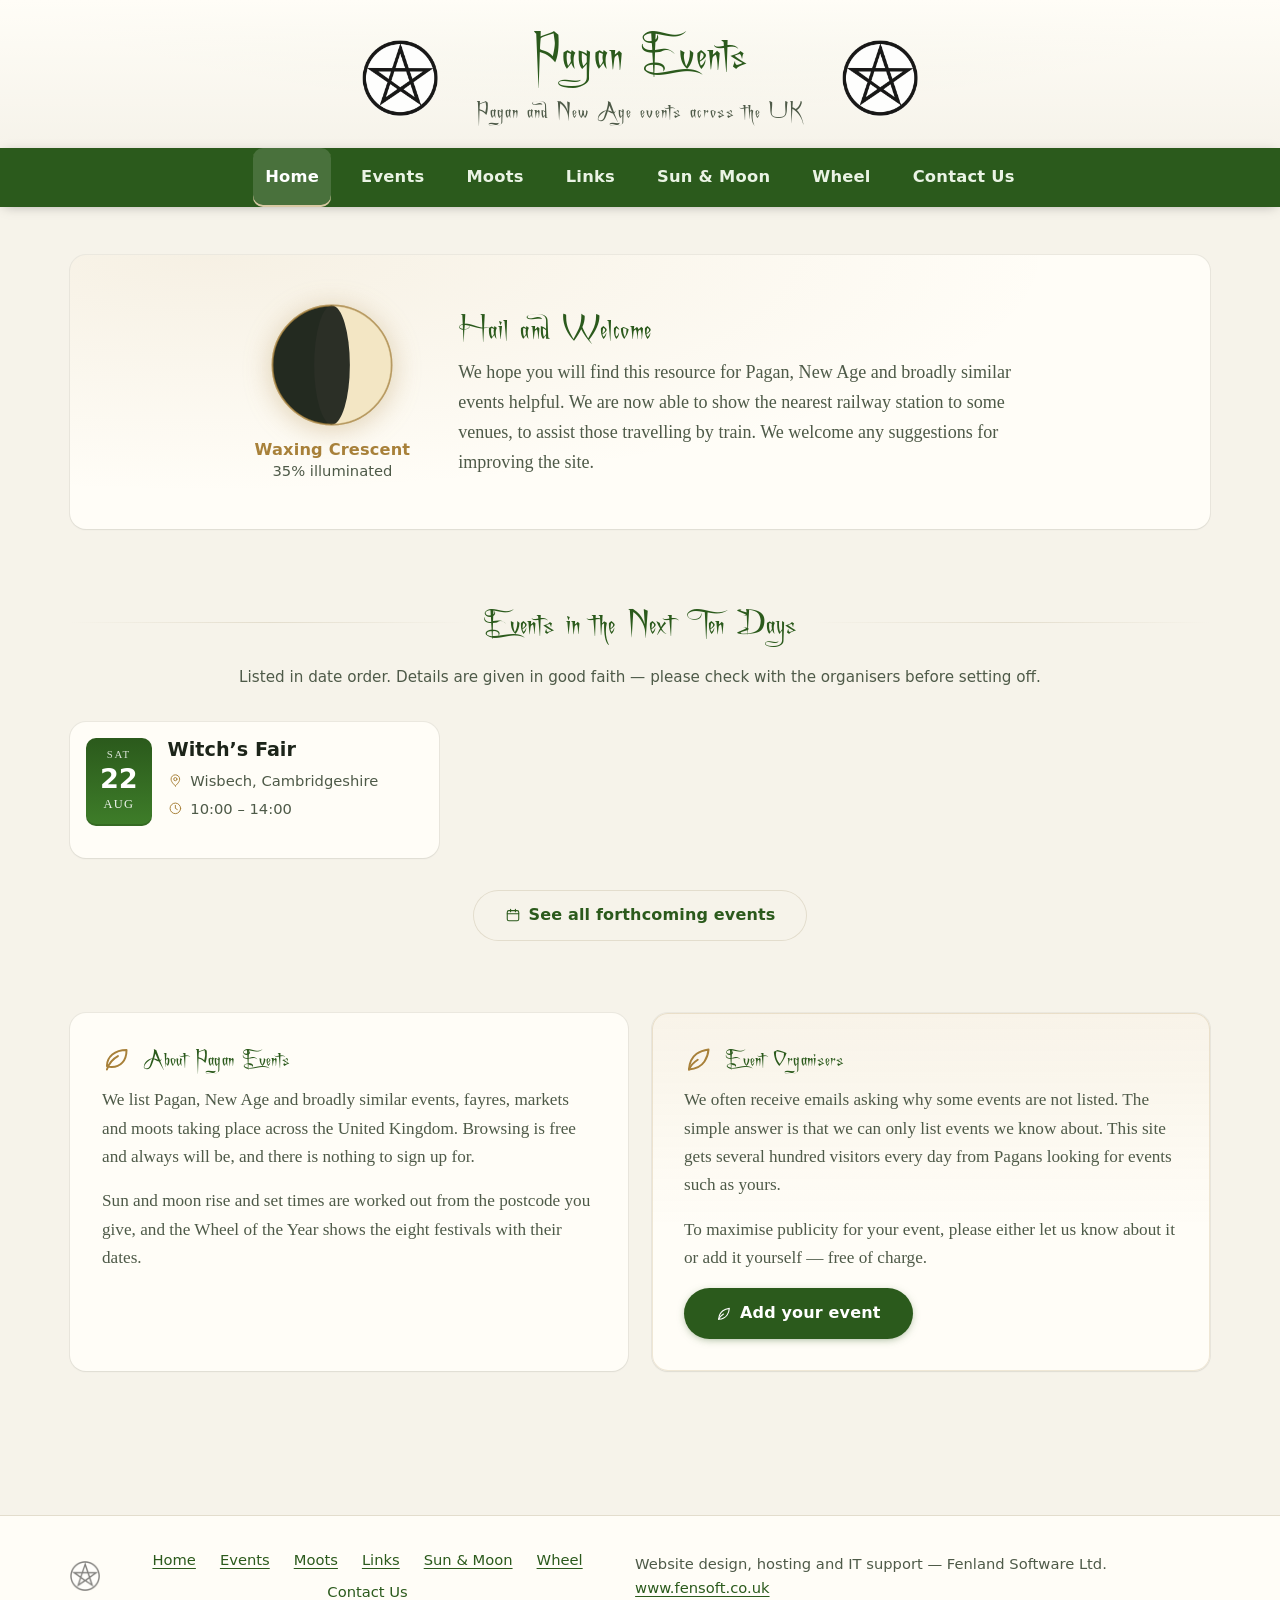
<file: index.html>
<!DOCTYPE html>
<html lang="en-GB">
<head>
<meta charset="utf-8">
<!-- Without this line a phone pretends to be a 980px desktop and shrinks the
     whole page. It is the single most important fix for the current site. -->
<meta name="viewport" content="width=device-width, initial-scale=1">
<title>Pagan Events — Pagan and New Age events across the UK</title>
<meta name="description" content="Pagan, New Age and alternative events, fayres, markets and moots across the United Kingdom. Free to list, free to browse.">
<meta name="keywords" content="Folk, Festival, Pagan, Events, Moots, Fayres, Fairs, Craft, Markets, New Age, Wicca, Witchcraft, Druidism">
<meta name="theme-color" content="#2b5a1c">
<link rel="icon" href="assets/img/logo.png" sizes="128x128" type="image/png">
<link rel="stylesheet" href="assets/css/pagan.css">
</head>
<body>

<a class="skip-link" href="#main">Skip to content</a>

<!-- ==========================================================================
     Icon sprite. One copy per page, hidden. Icons are then used with
     <svg class="icon"><use href="#i-pin"></use></svg> — no icon font,
     no extra HTTP request, and they inherit the surrounding text colour.
     ========================================================================== -->
<svg xmlns="http://www.w3.org/2000/svg" style="display:none" aria-hidden="true">
  <symbol id="i-pin" viewBox="0 0 24 24">
    <path d="M12 21s7-5.6 7-11a7 7 0 1 0-14 0c0 5.4 7 11 7 11Z"/>
    <circle cx="12" cy="10" r="2.6"/>
  </symbol>
  <symbol id="i-clock" viewBox="0 0 24 24">
    <circle cx="12" cy="12" r="8.6"/><path d="M12 7.2V12l3.1 1.9"/>
  </symbol>
  <symbol id="i-cal" viewBox="0 0 24 24">
    <rect x="3.4" y="5.4" width="17.2" height="15.2" rx="2.4"/>
    <path d="M3.4 10.1h17.2M8.4 3.4v3.6M15.6 3.4v3.6"/>
  </symbol>
  <symbol id="i-quill" viewBox="0 0 24 24">
    <path d="M4 20c6.6-.6 10.4-3.2 12.7-6.6C19 10 19.8 6.4 20 3.6c-2.9.4-6.6 1.3-9.7 3.6C6.9 9.7 4.5 13.6 4 20Z"/>
    <path d="M4 20c1.6-3.4 4-6 7.2-8"/>
  </symbol>
  <symbol id="i-leaf" viewBox="0 0 24 24">
    <path d="M20 4c0 9-5.2 14-12 14-1.6 0-3-.3-4-.8C4 9.6 10.4 4 20 4Z"/>
    <path d="M4 20c1.4-4.6 4.6-8.6 9-11"/>
  </symbol>
  <symbol id="i-menu" viewBox="0 0 24 24"><path d="M3.6 6.8h16.8M3.6 12h16.8M3.6 17.2h16.8"/></symbol>
  <symbol id="i-close" viewBox="0 0 24 24"><path d="M6 6l12 12M18 6 6 18"/></symbol>
  <symbol id="i-mail" viewBox="0 0 24 24">
    <rect x="2.8" y="5" width="18.4" height="14" rx="2.4"/><path d="m3.4 7.2 8.6 6 8.6-6"/>
  </symbol>
  <symbol id="i-alert" viewBox="0 0 24 24">
    <circle cx="12" cy="12" r="8.6"/><path d="M12 7.6v5M12 16.2h.01"/>
  </symbol>
</svg>

<!-- ==========================================================================
     MASTHEAD  —  identical on every page
     ========================================================================== -->
<header class="masthead">
  <div class="shell masthead__inner">
    <img class="masthead__mark" src="assets/img/logo.png" width="128" height="128" alt="">
    <div class="masthead__titles">
      <h1 class="masthead__title"><a href="index.html">Pagan Events</a></h1>
      <!-- PHP: the page's own sub-title goes here -->
      <p class="masthead__strap">Pagan and New Age events across the UK</p>
    </div>
    <img class="masthead__mark masthead__mark--dup" src="assets/img/logo.png" width="128" height="128" alt="">
  </div>
</header>

<!-- ==========================================================================
     NAVIGATION  —  identical on every page except for aria-current
     ========================================================================== -->
<nav class="nav" data-nav aria-label="Main">
  <div class="shell nav__bar">
    <button class="nav__toggle" type="button" data-nav-toggle
            aria-expanded="true" aria-controls="nav-panel" hidden>
      <svg class="icon icon--open"  aria-hidden="true"><use href="#i-menu"></use></svg>
      <svg class="icon icon--close" aria-hidden="true"><use href="#i-close"></use></svg>
      Menu
    </button>
    <div class="nav__panel" id="nav-panel">
      <div>
        <ul class="nav__list">
          <!-- PHP: add aria-current="page" to whichever one is current -->
          <li><a href="index.html" aria-current="page">Home</a></li>
          <li><a href="#">Events</a></li>
          <li><a href="#">Moots</a></li>
          <li><a href="#" title="Websites that may be of interest.">Links</a></li>
          <li><a href="#" title="Sun and Moon data.">Sun &amp; Moon</a></li>
          <li><a href="#" title="Wheel of the Year.">Wheel</a></li>
          <li><a href="contact.html">Contact Us</a></li>
        </ul>
      </div>
    </div>
  </div>
</nav>

<main class="page" id="main">
  <div class="shell">

    <!-- ======================================================================
         WELCOME + MOON PHASE
         ====================================================================== -->
    <section class="section" aria-labelledby="welcome-h">
      <div class="welcome">

        <!-- The moon is drawn, not photographed: no image to load and it is
             correct for every phase. The template writes two things —
             the class (crescent/gibbous, plus waning to mirror it) and the
             rx of the terminator ellipse. See TEMPLATE-NOTES.txt. -->
        <div class="moondial">
          <svg class="moon moon--crescent" viewBox="-50 -50 100 100" role="img"
               aria-labelledby="moon-alt">
            <title id="moon-alt">Waxing crescent moon, 35% illuminated</title>
            <circle class="moon__disc" r="48"/>
            <path   class="moon__lit"  d="M0,-48 A48,48 0 0 1 0,48 Z"/>
            <ellipse class="moon__term" rx="14.4" ry="48"/>
            <circle class="moon__ring" r="48"/>
          </svg>
          <p class="moondial__caption">
            <strong>Waxing Crescent</strong>
            35% illuminated
          </p>
        </div>

        <div>
          <h2 class="welcome__greeting" id="welcome-h">Hail and Welcome</h2>
          <p class="welcome__lede">
            We hope you will find this resource for Pagan, New Age and broadly
            similar events helpful. We are now able to show the nearest railway
            station to some venues, to assist those travelling by train. We
            welcome any suggestions for improving the site.
          </p>
        </div>

      </div>
    </section>

    <!-- ======================================================================
         EVENTS IN THE NEXT TEN DAYS
         ====================================================================== -->
    <section class="section" aria-labelledby="upcoming-h">
      <div class="section__head">
        <h2 id="upcoming-h">Events in the Next Ten Days</h2>
        <p class="section__note">Listed in date order. Details are given in good faith — please check with the organisers before setting off.</p>
      </div>

      <!-- PHP: foreach ($events as $e) { ... }  One <li> per row. -->
      <ul class="events">

        <li class="event">
          <p class="event__date">
            <span class="event__dow">Sat</span>
            <span class="event__day">22</span>
            <span class="event__mon">Aug</span>
          </p>
          <div class="event__body">
            <h3 class="event__title"><a href="#">Witch&rsquo;s Fair</a></h3>
            <ul class="event__meta">
              <li>
                <svg class="icon" aria-hidden="true"><use href="#i-pin"></use></svg>
                <span>Wisbech, Cambridgeshire</span>
              </li>
              <li>
                <svg class="icon" aria-hidden="true"><use href="#i-clock"></use></svg>
                <span>10:00 &ndash; 14:00</span>
              </li>
            </ul>
          </div>
        </li>

      </ul>

      <!-- If the loop produced nothing at all, print this instead. Ten quiet
           days in January should not leave a hole in the page:

           <div class="events-empty">
             <svg class="icon" aria-hidden="true"><use href="#i-cal"></use></svg>
             <p>Nothing listed in the next ten days just yet.</p>
             <p><a href="/events/list/0">See everything that is coming up</a>,
                or <a href="/events/input">add your own event</a>.</p>
           </div>
      -->

      <p class="events-more">
        <a class="btn btn--quiet" href="#">
          <svg class="icon" aria-hidden="true"><use href="#i-cal"></use></svg>
          See all forthcoming events
        </a>
      </p>
    </section>

    <!-- ======================================================================
         PANELS
         ====================================================================== -->
    <section class="section" aria-label="About this site">
      <div class="panels">

        <div class="panel">
          <h3>
            <svg class="icon" aria-hidden="true"><use href="#i-leaf"></use></svg>
            About Pagan Events
          </h3>
          <p>
            We list Pagan, New Age and broadly similar events, fayres, markets
            and moots taking place across the United Kingdom. Browsing is free
            and always will be, and there is nothing to sign up for.
          </p>
          <p>
            Sun and moon rise and set times are worked out from the postcode you
            give, and the Wheel of the Year shows the eight festivals with their
            dates.
          </p>
        </div>

        <div class="panel panel--accent">
          <h3>
            <svg class="icon" aria-hidden="true"><use href="#i-quill"></use></svg>
            Event Organisers
          </h3>
          <p>
            We often receive emails asking why some events are not listed. The
            simple answer is that we can only list events we know about. This
            site gets several hundred visitors every day from Pagans looking for
            events such as yours.
          </p>
          <p>
            To maximise publicity for your event, please either let us know
            about it or add it yourself — free of charge.
          </p>
          <p>
            <a class="btn btn--primary" href="#">
              <svg class="icon" aria-hidden="true"><use href="#i-quill"></use></svg>
              Add your event
            </a>
          </p>
        </div>

      </div>
    </section>

  </div>
</main>

<!-- ==========================================================================
     FOOTER  —  identical on every page
     ========================================================================== -->
<footer class="footer">
  <div class="shell footer__inner">
    <img class="footer__mark" src="assets/img/logo.png" width="128" height="128" alt="">
    <ul class="footer__links">
      <li><a href="index.html">Home</a></li>
      <li><a href="#">Events</a></li>
      <li><a href="#">Moots</a></li>
      <li><a href="#">Links</a></li>
      <li><a href="#">Sun &amp; Moon</a></li>
      <li><a href="#">Wheel</a></li>
      <li><a href="contact.html">Contact Us</a></li>
    </ul>
    <p>
      Website design, hosting and IT support &mdash; Fenland Software Ltd.
      <a href="https://www.fensoft.co.uk" rel="external noopener" target="_blank">www.fensoft.co.uk</a>
    </p>
  </div>
</footer>

<script src="assets/js/pagan.js"></script>
</body>
</html>
</file>
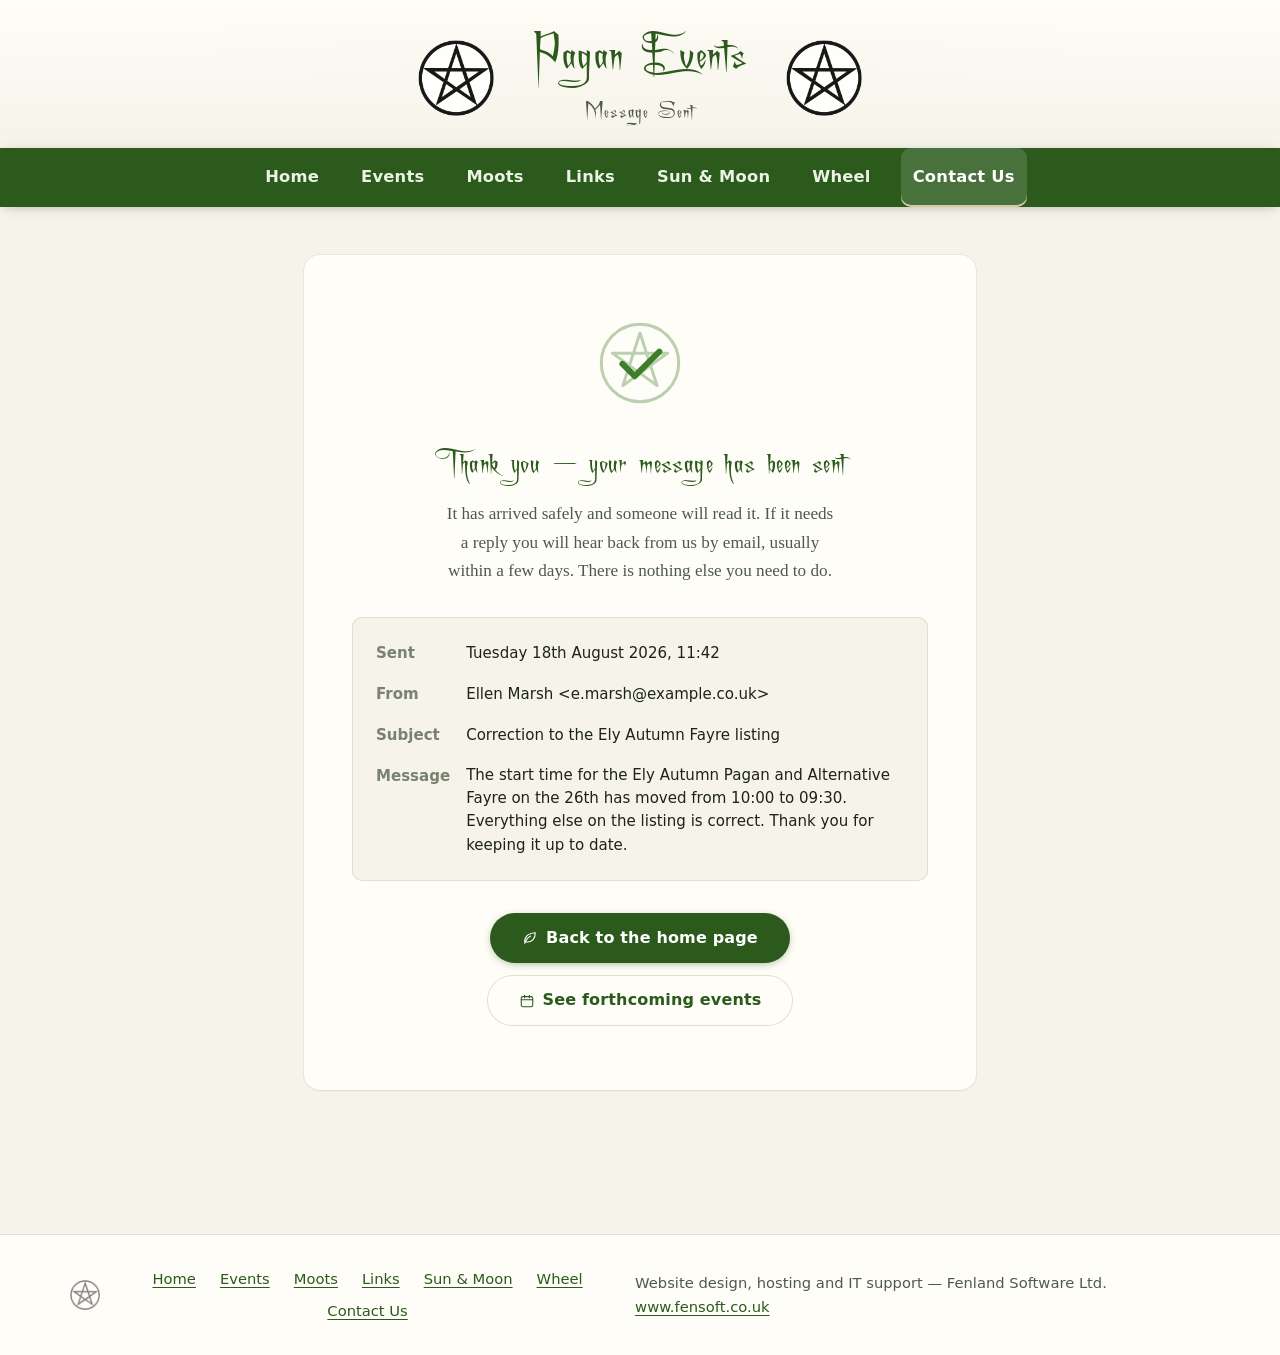
<file: contact-sent.html>
<!DOCTYPE html>
<html lang="en-GB">
<head>
<meta charset="utf-8">
<meta name="viewport" content="width=device-width, initial-scale=1">
<title>Message sent — Pagan Events</title>
<meta name="description" content="Your message to Pagan Events has been sent.">
<meta name="theme-color" content="#2b5a1c">
<!-- A confirmation page should never be indexed or re-fetched. -->
<meta name="robots" content="noindex, nofollow">
<link rel="icon" href="assets/img/logo.png" sizes="128x128" type="image/png">
<link rel="stylesheet" href="assets/css/pagan.css">
</head>
<body>

<a class="skip-link" href="#main">Skip to content</a>

<svg xmlns="http://www.w3.org/2000/svg" style="display:none" aria-hidden="true">
  <symbol id="i-menu" viewBox="0 0 24 24"><path d="M3.6 6.8h16.8M3.6 12h16.8M3.6 17.2h16.8"/></symbol>
  <symbol id="i-close" viewBox="0 0 24 24"><path d="M6 6l12 12M18 6 6 18"/></symbol>
  <symbol id="i-cal" viewBox="0 0 24 24">
    <rect x="3.4" y="5.4" width="17.2" height="15.2" rx="2.4"/>
    <path d="M3.4 10.1h17.2M8.4 3.4v3.6M15.6 3.4v3.6"/>
  </symbol>
  <symbol id="i-leaf" viewBox="0 0 24 24">
    <path d="M20 4c0 9-5.2 14-12 14-1.6 0-3-.3-4-.8C4 9.6 10.4 4 20 4Z"/>
    <path d="M4 20c1.4-4.6 4.6-8.6 9-11"/>
  </symbol>
</svg>

<header class="masthead">
  <div class="shell masthead__inner">
    <img class="masthead__mark" src="assets/img/logo.png" width="128" height="128" alt="">
    <div class="masthead__titles">
      <h1 class="masthead__title"><a href="index.html">Pagan Events</a></h1>
      <p class="masthead__strap">Message Sent</p>
    </div>
    <img class="masthead__mark masthead__mark--dup" src="assets/img/logo.png" width="128" height="128" alt="">
  </div>
</header>

<nav class="nav" data-nav aria-label="Main">
  <div class="shell nav__bar">
    <button class="nav__toggle" type="button" data-nav-toggle
            aria-expanded="true" aria-controls="nav-panel" hidden>
      <svg class="icon icon--open"  aria-hidden="true"><use href="#i-menu"></use></svg>
      <svg class="icon icon--close" aria-hidden="true"><use href="#i-close"></use></svg>
      Menu
    </button>
    <div class="nav__panel" id="nav-panel">
      <div>
        <ul class="nav__list">
          <li><a href="index.html">Home</a></li>
          <li><a href="#">Events</a></li>
          <li><a href="#">Moots</a></li>
          <li><a href="#">Links</a></li>
          <li><a href="#">Sun &amp; Moon</a></li>
          <li><a href="#">Wheel</a></li>
          <li><a href="contact.html" aria-current="page">Contact Us</a></li>
        </ul>
      </div>
    </div>
  </div>
</nav>

<main class="page" id="main">
  <div class="shell">

    <!-- role="status" means a screen reader announces this on arrival
         without the visitor having to go looking for it. -->
    <div class="confirm" role="status">

      <!-- Pentagram drawn as a tick being completed. Same mark as the logo,
           doing the job a generic green tick would otherwise do. -->
      <svg class="confirm__seal" viewBox="0 0 100 100" fill="none"
           stroke="currentColor" stroke-width="3"
           stroke-linecap="round" stroke-linejoin="round" aria-hidden="true">
        <circle cx="50" cy="50" r="44" opacity=".35"/>
        <path d="M50 16 L69.4 75.7 L18.6 38.8 H81.4 L30.6 75.7 Z" opacity=".35"/>
        <path d="M30 51 L44 65 L72 37" stroke-width="6"/>
      </svg>

      <h2>Thank you &mdash; your message has been sent</h2>

      <p class="confirm__lede">
        It has arrived safely and someone will read it. If it needs a reply you
        will hear back from us by email, usually within a few days.
        There is nothing else you need to do.
      </p>

      <!-- Their own words echoed back. This is what makes it a real
           acknowledgement rather than a page that merely says "thanks" —
           the visitor can see exactly what reached us.
           PHP fills these four values from the record just written. -->
      <div class="confirm__receipt">
        <dl>
          <dt>Sent</dt>
          <dd>Tuesday 18th August 2026, 11:42</dd>

          <dt>From</dt>
          <dd>Ellen Marsh &lt;e.marsh@example.co.uk&gt;</dd>

          <dt>Subject</dt>
          <dd>Correction to the Ely Autumn Fayre listing</dd>

          <dt>Message</dt>
          <dd class="quoted">The start time for the Ely Autumn Pagan and Alternative Fayre on the 26th has moved from 10:00 to 09:30. Everything else on the listing is correct. Thank you for keeping it up to date.</dd>
        </dl>
      </div>

      <div class="confirm__actions">
        <a class="btn btn--primary" href="index.html">
          <svg class="icon" aria-hidden="true"><use href="#i-leaf"></use></svg>
          Back to the home page
        </a>
        <a class="btn btn--quiet" href="#">
          <svg class="icon" aria-hidden="true"><use href="#i-cal"></use></svg>
          See forthcoming events
        </a>
      </div>

    </div>

  </div>
</main>

<footer class="footer">
  <div class="shell footer__inner">
    <img class="footer__mark" src="assets/img/logo.png" width="128" height="128" alt="">
    <ul class="footer__links">
      <li><a href="index.html">Home</a></li>
      <li><a href="#">Events</a></li>
      <li><a href="#">Moots</a></li>
      <li><a href="#">Links</a></li>
      <li><a href="#">Sun &amp; Moon</a></li>
      <li><a href="#">Wheel</a></li>
      <li><a href="contact.html">Contact Us</a></li>
    </ul>
    <p>
      Website design, hosting and IT support &mdash; Fenland Software Ltd.
      <a href="https://www.fensoft.co.uk" rel="external noopener" target="_blank">www.fensoft.co.uk</a>
    </p>
  </div>
</footer>

<script src="assets/js/pagan.js"></script>
</body>
</html>
</file>
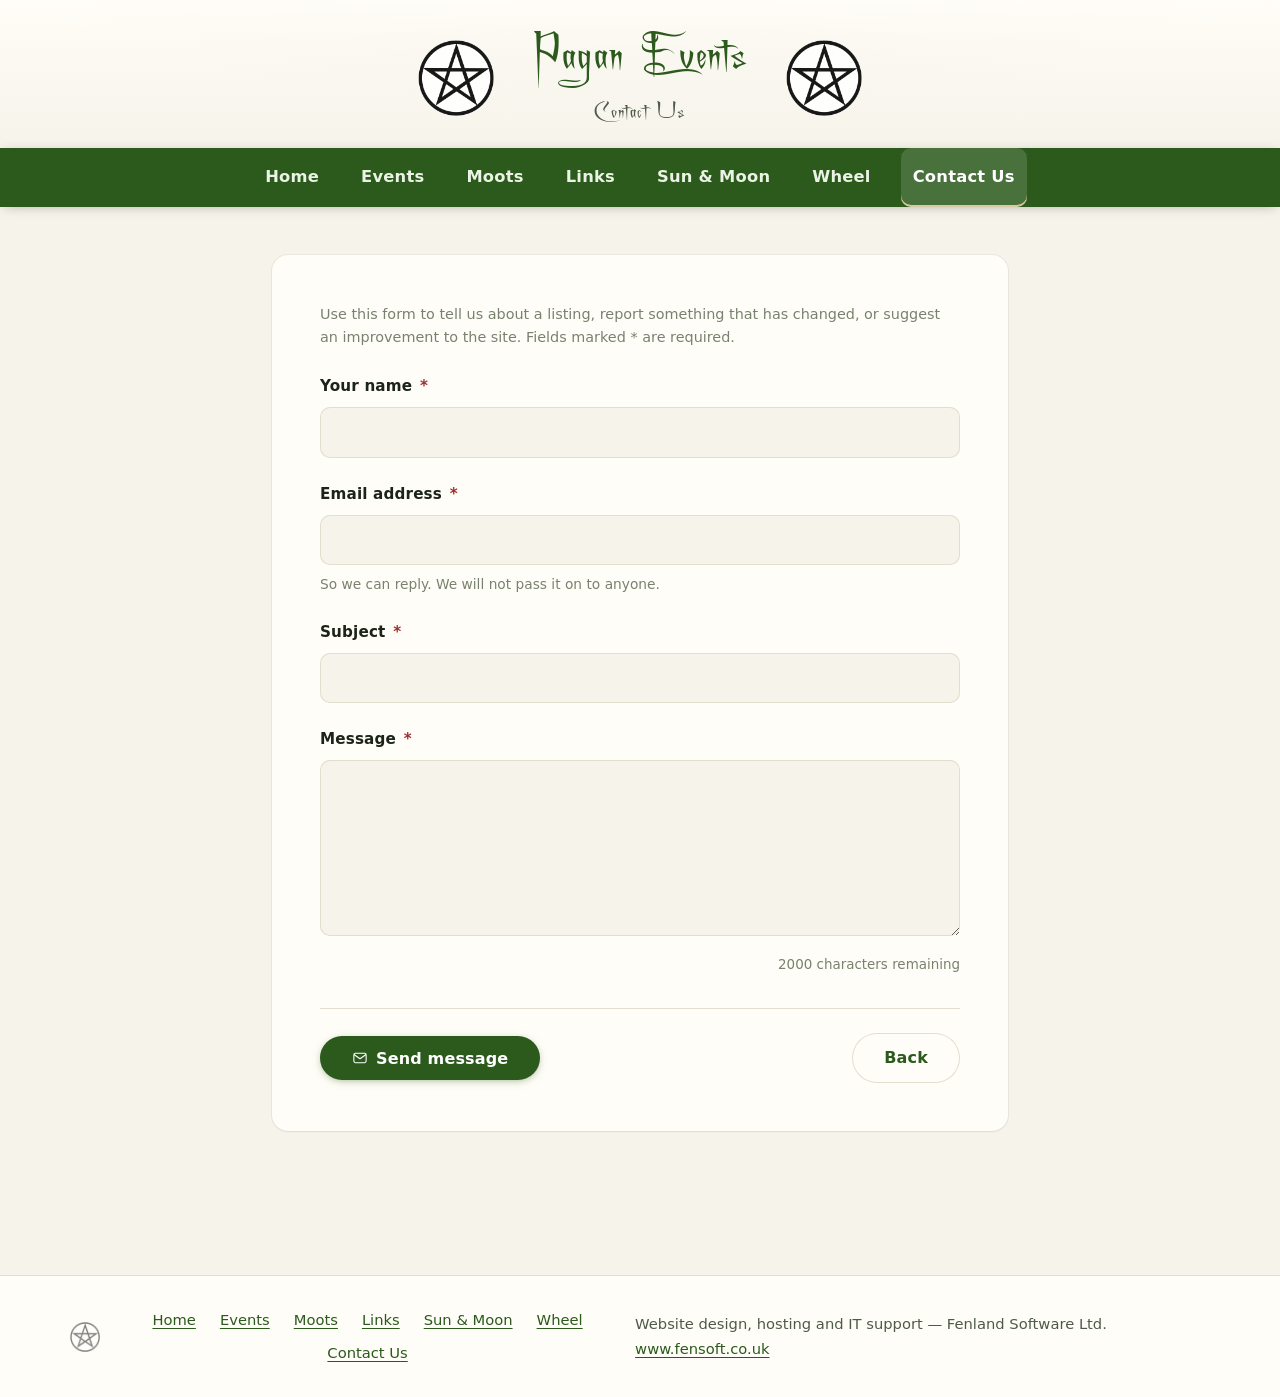
<file: contact.html>
<!DOCTYPE html>
<html lang="en-GB">
<head>
<meta charset="utf-8">
<meta name="viewport" content="width=device-width, initial-scale=1">
<title>Contact Us — Pagan Events</title>
<meta name="description" content="Get in touch with Pagan Events about a listing, a correction or a suggestion for the site.">
<meta name="theme-color" content="#2b5a1c">
<link rel="icon" href="assets/img/logo.png" sizes="128x128" type="image/png">
<link rel="stylesheet" href="assets/css/pagan.css">
</head>
<body>

<a class="skip-link" href="#main">Skip to content</a>

<svg xmlns="http://www.w3.org/2000/svg" style="display:none" aria-hidden="true">
  <symbol id="i-menu" viewBox="0 0 24 24"><path d="M3.6 6.8h16.8M3.6 12h16.8M3.6 17.2h16.8"/></symbol>
  <symbol id="i-close" viewBox="0 0 24 24"><path d="M6 6l12 12M18 6 6 18"/></symbol>
  <symbol id="i-mail" viewBox="0 0 24 24">
    <rect x="2.8" y="5" width="18.4" height="14" rx="2.4"/><path d="m3.4 7.2 8.6 6 8.6-6"/>
  </symbol>
  <symbol id="i-alert" viewBox="0 0 24 24">
    <circle cx="12" cy="12" r="8.6"/><path d="M12 7.6v5M12 16.2h.01"/>
  </symbol>
</svg>

<header class="masthead">
  <div class="shell masthead__inner">
    <img class="masthead__mark" src="assets/img/logo.png" width="128" height="128" alt="">
    <div class="masthead__titles">
      <h1 class="masthead__title"><a href="index.html">Pagan Events</a></h1>
      <p class="masthead__strap">Contact Us</p>
    </div>
    <img class="masthead__mark masthead__mark--dup" src="assets/img/logo.png" width="128" height="128" alt="">
  </div>
</header>

<nav class="nav" data-nav aria-label="Main">
  <div class="shell nav__bar">
    <button class="nav__toggle" type="button" data-nav-toggle
            aria-expanded="true" aria-controls="nav-panel" hidden>
      <svg class="icon icon--open"  aria-hidden="true"><use href="#i-menu"></use></svg>
      <svg class="icon icon--close" aria-hidden="true"><use href="#i-close"></use></svg>
      Menu
    </button>
    <div class="nav__panel" id="nav-panel">
      <div>
        <ul class="nav__list">
          <li><a href="index.html">Home</a></li>
          <li><a href="#">Events</a></li>
          <li><a href="#">Moots</a></li>
          <li><a href="#">Links</a></li>
          <li><a href="#">Sun &amp; Moon</a></li>
          <li><a href="#">Wheel</a></li>
          <li><a href="contact.html" aria-current="page">Contact Us</a></li>
        </ul>
      </div>
    </div>
  </div>
</nav>

<main class="page" id="main">
  <div class="shell">

    <div class="form-card">

      <!-- PHP: print this block only when the previous POST failed validation.
           .notice--info and .notice--warning are also available. -->
      <!--
      <div class="notice notice--error" role="alert">
        <svg class="icon" aria-hidden="true"><use href="#i-alert"></use></svg>
        <div>Please check the highlighted fields below and try again.</div>
      </div>
      -->

      <p class="form-note">
        Use this form to tell us about a listing, report something that has
        changed, or suggest an improvement to the site. Fields marked
        <span class="req" aria-hidden="true">*</span> are required.
      </p>

      <!-- No novalidate: the browser enforces required and type="email" and
           says so immediately, before anything is sent. The server must still
           validate everything again — the browser is a convenience, not a
           guarantee. -->
      <form method="post" action="#" data-submit-once>

        <input type="hidden" name="_id" value="6a8438f671ab7">
        <input type="hidden" name="_updated" value="">
        <input type="hidden" name="after_update" value="/contact/show">

        <div class="field">
          <label for="name">Your name <span class="req" aria-hidden="true">*</span></label>
          <input type="text" id="name" name="name" required
                 autocomplete="name" autocapitalize="words" value="">
        </div>

        <div class="field">
          <label for="email">Email address <span class="req" aria-hidden="true">*</span></label>
          <input type="email" id="email" name="email" required
                 autocomplete="email" inputmode="email" spellcheck="false"
                 aria-describedby="email-hint" value="">
          <span class="hint" id="email-hint">So we can reply. We will not pass it on to anyone.</span>
        </div>

        <!-- This is what a server-side validation failure looks like: PHP adds
             field--error, the .field__error paragraph, and aria-invalid.

        <div class="field field--error">
          <label for="email">Email address <span class="req" aria-hidden="true">*</span></label>
          <input type="email" id="email" name="email" required aria-invalid="true"
                 aria-describedby="email-error" value="not-an-address">
          <p class="field__error" id="email-error">
            <svg class="icon" aria-hidden="true"><use href="#i-alert"></use></svg>
            That does not look like an email address.
          </p>
        </div>
        -->

        <div class="field">
          <label for="subject">Subject <span class="req" aria-hidden="true">*</span></label>
          <input type="text" id="subject" name="subject" required value="">
        </div>

        <div class="field">
          <label for="message">Message <span class="req" aria-hidden="true">*</span></label>
          <textarea id="message" name="message" required
                    maxlength="2000" data-counter="message-count"></textarea>
          <span class="counter" id="message-count" aria-live="polite"></span>
        </div>

        <div class="form-actions">
          <!-- data-sending is the label the button swaps to the instant it is
               pressed. The button is NOT disabled — see pagan.js for why. -->
          <button type="submit" name="submitForm" class="btn btn--primary"
                  data-sending="Sending your message…">
            <svg class="icon icon--send" aria-hidden="true"><use href="#i-mail"></use></svg>
            <span class="btn__spinner" aria-hidden="true"></span>
            <span class="btn__label">Send message</span>
          </button>
          <span class="spacer"></span>
          <a class="btn btn--quiet" href="index.html" data-back>Back</a>
        </div>

        <!-- Announced to screen readers the moment the button is pressed;
             invisible to everyone else. -->
        <p class="sr-only" role="status" aria-live="polite" data-submit-status></p>

      </form>
    </div>

  </div>
</main>

<footer class="footer">
  <div class="shell footer__inner">
    <img class="footer__mark" src="assets/img/logo.png" width="128" height="128" alt="">
    <ul class="footer__links">
      <li><a href="index.html">Home</a></li>
      <li><a href="#">Events</a></li>
      <li><a href="#">Moots</a></li>
      <li><a href="#">Links</a></li>
      <li><a href="#">Sun &amp; Moon</a></li>
      <li><a href="#">Wheel</a></li>
      <li><a href="contact.html">Contact Us</a></li>
    </ul>
    <p>
      Website design, hosting and IT support &mdash; Fenland Software Ltd.
      <a href="https://www.fensoft.co.uk" rel="external noopener" target="_blank">www.fensoft.co.uk</a>
    </p>
  </div>
</footer>

<script src="assets/js/pagan.js"></script>
</body>
</html>
</file>
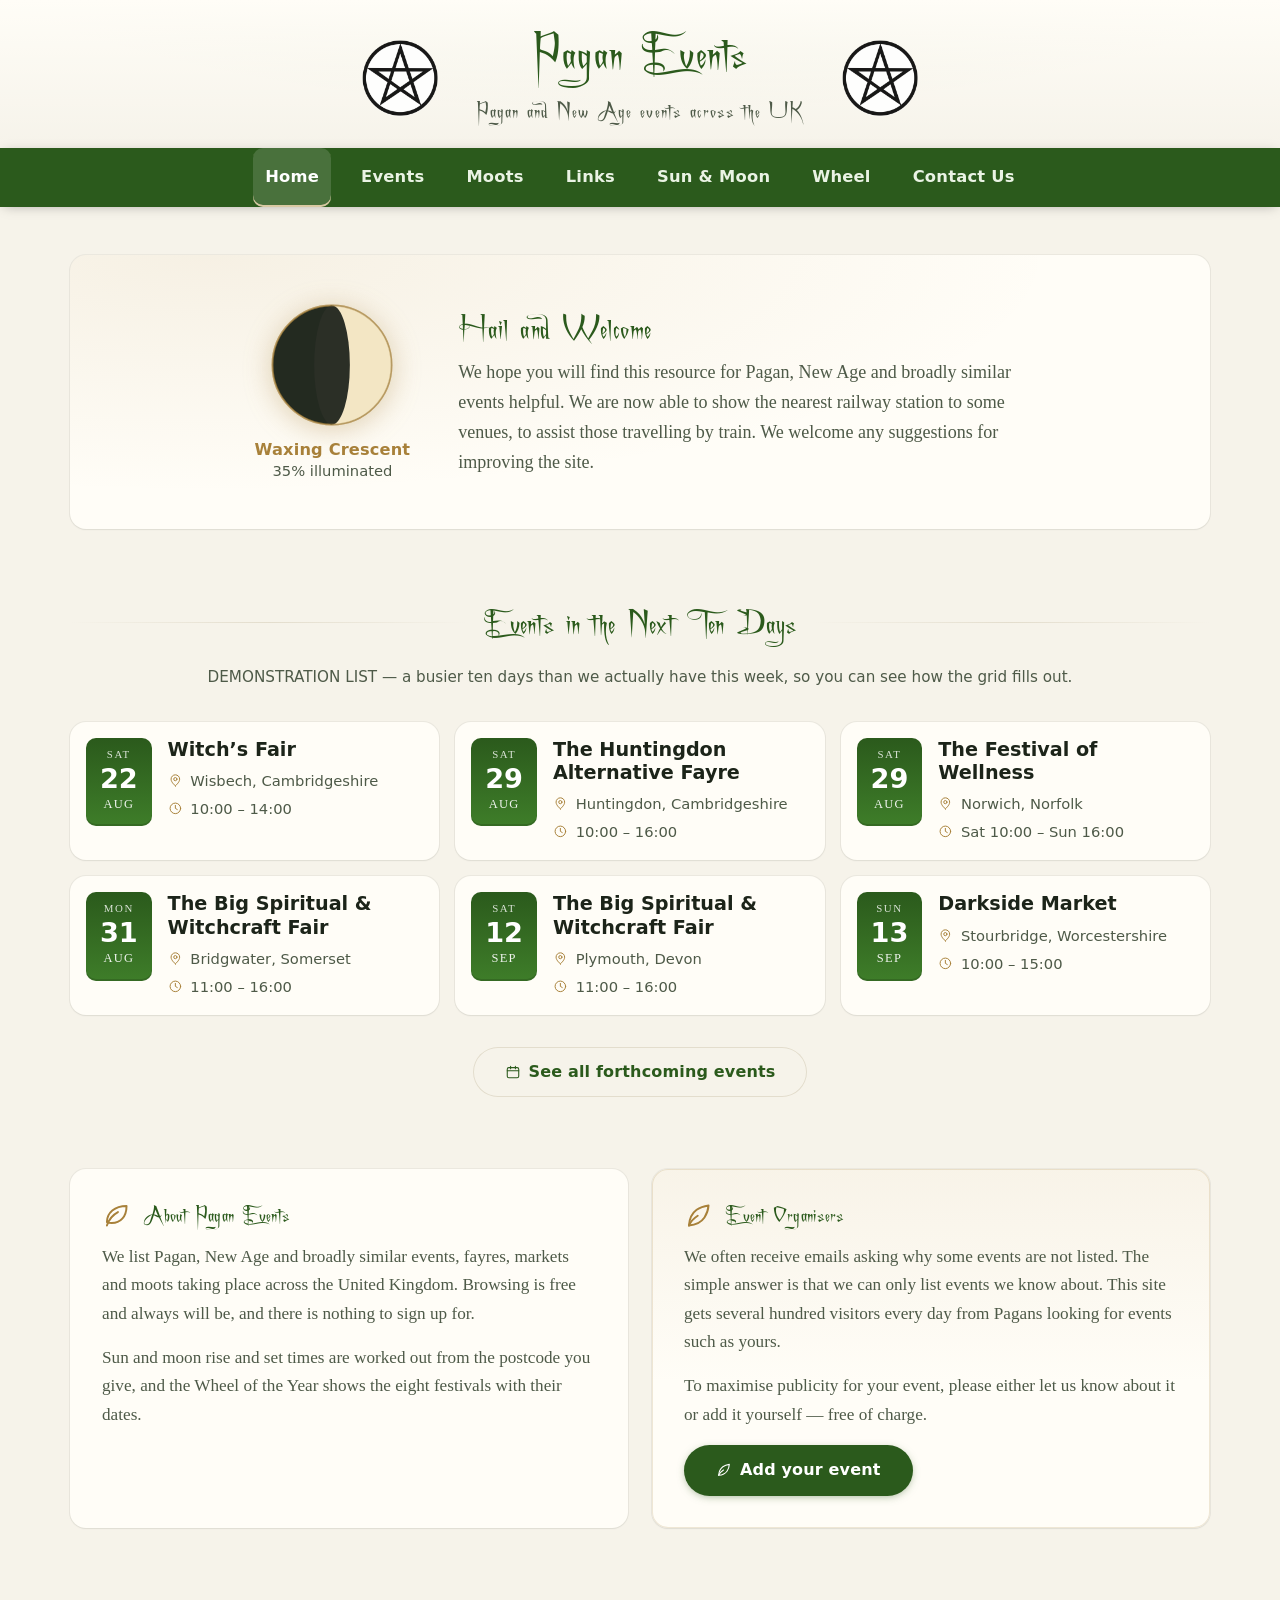
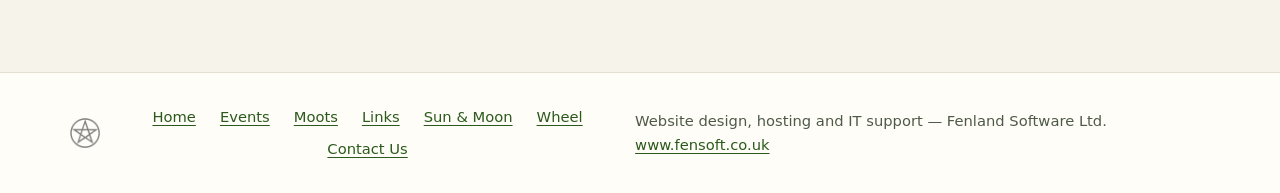
<file: home-busy-example.html>
<!DOCTYPE html>
<html lang="en-GB">
<head>
<meta charset="utf-8">
<!-- Without this line a phone pretends to be a 980px desktop and shrinks the
     whole page. It is the single most important fix for the current site. -->
<meta name="viewport" content="width=device-width, initial-scale=1">
<title>Pagan Events (busy list example) — Pagan and New Age events across the UK</title>
<meta name="description" content="Pagan, New Age and alternative events, fayres, markets and moots across the United Kingdom. Free to list, free to browse.">
<meta name="keywords" content="Folk, Festival, Pagan, Events, Moots, Fayres, Fairs, Craft, Markets, New Age, Wicca, Witchcraft, Druidism">
<meta name="theme-color" content="#2b5a1c">
<link rel="icon" href="assets/img/logo.png" sizes="128x128" type="image/png">
<link rel="stylesheet" href="assets/css/pagan.css">
</head>
<body>

<a class="skip-link" href="#main">Skip to content</a>

<!-- ==========================================================================
     Icon sprite. One copy per page, hidden. Icons are then used with
     <svg class="icon"><use href="#i-pin"></use></svg> — no icon font,
     no extra HTTP request, and they inherit the surrounding text colour.
     ========================================================================== -->
<svg xmlns="http://www.w3.org/2000/svg" style="display:none" aria-hidden="true">
  <symbol id="i-pin" viewBox="0 0 24 24">
    <path d="M12 21s7-5.6 7-11a7 7 0 1 0-14 0c0 5.4 7 11 7 11Z"/>
    <circle cx="12" cy="10" r="2.6"/>
  </symbol>
  <symbol id="i-clock" viewBox="0 0 24 24">
    <circle cx="12" cy="12" r="8.6"/><path d="M12 7.2V12l3.1 1.9"/>
  </symbol>
  <symbol id="i-cal" viewBox="0 0 24 24">
    <rect x="3.4" y="5.4" width="17.2" height="15.2" rx="2.4"/>
    <path d="M3.4 10.1h17.2M8.4 3.4v3.6M15.6 3.4v3.6"/>
  </symbol>
  <symbol id="i-quill" viewBox="0 0 24 24">
    <path d="M4 20c6.6-.6 10.4-3.2 12.7-6.6C19 10 19.8 6.4 20 3.6c-2.9.4-6.6 1.3-9.7 3.6C6.9 9.7 4.5 13.6 4 20Z"/>
    <path d="M4 20c1.6-3.4 4-6 7.2-8"/>
  </symbol>
  <symbol id="i-leaf" viewBox="0 0 24 24">
    <path d="M20 4c0 9-5.2 14-12 14-1.6 0-3-.3-4-.8C4 9.6 10.4 4 20 4Z"/>
    <path d="M4 20c1.4-4.6 4.6-8.6 9-11"/>
  </symbol>
  <symbol id="i-menu" viewBox="0 0 24 24"><path d="M3.6 6.8h16.8M3.6 12h16.8M3.6 17.2h16.8"/></symbol>
  <symbol id="i-close" viewBox="0 0 24 24"><path d="M6 6l12 12M18 6 6 18"/></symbol>
  <symbol id="i-mail" viewBox="0 0 24 24">
    <rect x="2.8" y="5" width="18.4" height="14" rx="2.4"/><path d="m3.4 7.2 8.6 6 8.6-6"/>
  </symbol>
  <symbol id="i-alert" viewBox="0 0 24 24">
    <circle cx="12" cy="12" r="8.6"/><path d="M12 7.6v5M12 16.2h.01"/>
  </symbol>
</svg>

<!-- ==========================================================================
     MASTHEAD  —  identical on every page
     ========================================================================== -->
<header class="masthead">
  <div class="shell masthead__inner">
    <img class="masthead__mark" src="assets/img/logo.png" width="128" height="128" alt="">
    <div class="masthead__titles">
      <h1 class="masthead__title"><a href="index.html">Pagan Events</a></h1>
      <!-- PHP: the page's own sub-title goes here -->
      <p class="masthead__strap">Pagan and New Age events across the UK</p>
    </div>
    <img class="masthead__mark masthead__mark--dup" src="assets/img/logo.png" width="128" height="128" alt="">
  </div>
</header>

<!-- ==========================================================================
     NAVIGATION  —  identical on every page except for aria-current
     ========================================================================== -->
<nav class="nav" data-nav aria-label="Main">
  <div class="shell nav__bar">
    <button class="nav__toggle" type="button" data-nav-toggle
            aria-expanded="true" aria-controls="nav-panel" hidden>
      <svg class="icon icon--open"  aria-hidden="true"><use href="#i-menu"></use></svg>
      <svg class="icon icon--close" aria-hidden="true"><use href="#i-close"></use></svg>
      Menu
    </button>
    <div class="nav__panel" id="nav-panel">
      <div>
        <ul class="nav__list">
          <!-- PHP: add aria-current="page" to whichever one is current -->
          <li><a href="index.html" aria-current="page">Home</a></li>
          <li><a href="#">Events</a></li>
          <li><a href="#">Moots</a></li>
          <li><a href="#" title="Websites that may be of interest.">Links</a></li>
          <li><a href="#" title="Sun and Moon data.">Sun &amp; Moon</a></li>
          <li><a href="#" title="Wheel of the Year.">Wheel</a></li>
          <li><a href="contact.html">Contact Us</a></li>
        </ul>
      </div>
    </div>
  </div>
</nav>

<main class="page" id="main">
  <div class="shell">

    <!-- ======================================================================
         WELCOME + MOON PHASE
         ====================================================================== -->
    <section class="section" aria-labelledby="welcome-h">
      <div class="welcome">

        <!-- The moon is drawn, not photographed: no image to load and it is
             correct for every phase. The template writes two things —
             the class (crescent/gibbous, plus waning to mirror it) and the
             rx of the terminator ellipse. See TEMPLATE-NOTES.txt. -->
        <div class="moondial">
          <svg class="moon moon--crescent" viewBox="-50 -50 100 100" role="img"
               aria-labelledby="moon-alt">
            <title id="moon-alt">Waxing crescent moon, 35% illuminated</title>
            <circle class="moon__disc" r="48"/>
            <path   class="moon__lit"  d="M0,-48 A48,48 0 0 1 0,48 Z"/>
            <ellipse class="moon__term" rx="14.4" ry="48"/>
            <circle class="moon__ring" r="48"/>
          </svg>
          <p class="moondial__caption">
            <strong>Waxing Crescent</strong>
            35% illuminated
          </p>
        </div>

        <div>
          <h2 class="welcome__greeting" id="welcome-h">Hail and Welcome</h2>
          <p class="welcome__lede">
            We hope you will find this resource for Pagan, New Age and broadly
            similar events helpful. We are now able to show the nearest railway
            station to some venues, to assist those travelling by train. We
            welcome any suggestions for improving the site.
          </p>
        </div>

      </div>
    </section>

    <!-- ======================================================================
         EVENTS IN THE NEXT TEN DAYS
         ====================================================================== -->
    <section class="section" aria-labelledby="upcoming-h">
      <div class="section__head">
        <h2 id="upcoming-h">Events in the Next Ten Days</h2>
        <p class="section__note">DEMONSTRATION LIST &mdash; a busier ten days than we actually have this week, so you can see how the grid fills out.</p>
      </div>

      <!-- PHP: foreach ($events as $e) { ... }  One <li> per row. -->
      <ul class="events">

        <li class="event">
          <p class="event__date">
            <span class="event__dow">Sat</span>
            <span class="event__day">22</span>
            <span class="event__mon">Aug</span>
          </p>
          <div class="event__body">
            <h3 class="event__title"><a href="#">Witch&rsquo;s Fair</a></h3>
            <ul class="event__meta">
              <li>
                <svg class="icon" aria-hidden="true"><use href="#i-pin"></use></svg>
                <span>Wisbech, Cambridgeshire</span>
              </li>
              <li>
                <svg class="icon" aria-hidden="true"><use href="#i-clock"></use></svg>
                <span>10:00 &ndash; 14:00</span>
              </li>
            </ul>
          </div>
        </li>
        <li class="event">
          <p class="event__date">
            <span class="event__dow">Sat</span>
            <span class="event__day">29</span>
            <span class="event__mon">Aug</span>
          </p>
          <div class="event__body">
            <h3 class="event__title"><a href="#">The Huntingdon Alternative Fayre</a></h3>
            <ul class="event__meta">
              <li>
                <svg class="icon" aria-hidden="true"><use href="#i-pin"></use></svg>
                <span>Huntingdon, Cambridgeshire</span>
              </li>
              <li>
                <svg class="icon" aria-hidden="true"><use href="#i-clock"></use></svg>
                <span>10:00 &ndash; 16:00</span>
              </li>
            </ul>
          </div>
        </li>
        <li class="event">
          <p class="event__date">
            <span class="event__dow">Sat</span>
            <span class="event__day">29</span>
            <span class="event__mon">Aug</span>
          </p>
          <div class="event__body">
            <h3 class="event__title"><a href="#">The Festival of Wellness</a></h3>
            <ul class="event__meta">
              <li>
                <svg class="icon" aria-hidden="true"><use href="#i-pin"></use></svg>
                <span>Norwich, Norfolk</span>
              </li>
              <li>
                <svg class="icon" aria-hidden="true"><use href="#i-clock"></use></svg>
                <span>Sat 10:00 &ndash; Sun 16:00</span>
              </li>
            </ul>
          </div>
        </li>
        <li class="event">
          <p class="event__date">
            <span class="event__dow">Mon</span>
            <span class="event__day">31</span>
            <span class="event__mon">Aug</span>
          </p>
          <div class="event__body">
            <h3 class="event__title"><a href="#">The Big Spiritual &amp; Witchcraft Fair</a></h3>
            <ul class="event__meta">
              <li>
                <svg class="icon" aria-hidden="true"><use href="#i-pin"></use></svg>
                <span>Bridgwater, Somerset</span>
              </li>
              <li>
                <svg class="icon" aria-hidden="true"><use href="#i-clock"></use></svg>
                <span>11:00 &ndash; 16:00</span>
              </li>
            </ul>
          </div>
        </li>
        <li class="event">
          <p class="event__date">
            <span class="event__dow">Sat</span>
            <span class="event__day">12</span>
            <span class="event__mon">Sep</span>
          </p>
          <div class="event__body">
            <h3 class="event__title"><a href="#">The Big Spiritual &amp; Witchcraft Fair</a></h3>
            <ul class="event__meta">
              <li>
                <svg class="icon" aria-hidden="true"><use href="#i-pin"></use></svg>
                <span>Plymouth, Devon</span>
              </li>
              <li>
                <svg class="icon" aria-hidden="true"><use href="#i-clock"></use></svg>
                <span>11:00 &ndash; 16:00</span>
              </li>
            </ul>
          </div>
        </li>
        <li class="event">
          <p class="event__date">
            <span class="event__dow">Sun</span>
            <span class="event__day">13</span>
            <span class="event__mon">Sep</span>
          </p>
          <div class="event__body">
            <h3 class="event__title"><a href="#">Darkside Market</a></h3>
            <ul class="event__meta">
              <li>
                <svg class="icon" aria-hidden="true"><use href="#i-pin"></use></svg>
                <span>Stourbridge, Worcestershire</span>
              </li>
              <li>
                <svg class="icon" aria-hidden="true"><use href="#i-clock"></use></svg>
                <span>10:00 &ndash; 15:00</span>
              </li>
            </ul>
          </div>
        </li>

      </ul>

      <!-- If the loop produced nothing at all, print this instead. Ten quiet
           days in January should not leave a hole in the page:

           <div class="events-empty">
             <svg class="icon" aria-hidden="true"><use href="#i-cal"></use></svg>
             <p>Nothing listed in the next ten days just yet.</p>
             <p><a href="/events/list/0">See everything that is coming up</a>,
                or <a href="/events/input">add your own event</a>.</p>
           </div>
      -->

      <p class="events-more">
        <a class="btn btn--quiet" href="#">
          <svg class="icon" aria-hidden="true"><use href="#i-cal"></use></svg>
          See all forthcoming events
        </a>
      </p>
    </section>

    <!-- ======================================================================
         PANELS
         ====================================================================== -->
    <section class="section" aria-label="About this site">
      <div class="panels">

        <div class="panel">
          <h3>
            <svg class="icon" aria-hidden="true"><use href="#i-leaf"></use></svg>
            About Pagan Events
          </h3>
          <p>
            We list Pagan, New Age and broadly similar events, fayres, markets
            and moots taking place across the United Kingdom. Browsing is free
            and always will be, and there is nothing to sign up for.
          </p>
          <p>
            Sun and moon rise and set times are worked out from the postcode you
            give, and the Wheel of the Year shows the eight festivals with their
            dates.
          </p>
        </div>

        <div class="panel panel--accent">
          <h3>
            <svg class="icon" aria-hidden="true"><use href="#i-quill"></use></svg>
            Event Organisers
          </h3>
          <p>
            We often receive emails asking why some events are not listed. The
            simple answer is that we can only list events we know about. This
            site gets several hundred visitors every day from Pagans looking for
            events such as yours.
          </p>
          <p>
            To maximise publicity for your event, please either let us know
            about it or add it yourself — free of charge.
          </p>
          <p>
            <a class="btn btn--primary" href="#">
              <svg class="icon" aria-hidden="true"><use href="#i-quill"></use></svg>
              Add your event
            </a>
          </p>
        </div>

      </div>
    </section>

  </div>
</main>

<!-- ==========================================================================
     FOOTER  —  identical on every page
     ========================================================================== -->
<footer class="footer">
  <div class="shell footer__inner">
    <img class="footer__mark" src="assets/img/logo.png" width="128" height="128" alt="">
    <ul class="footer__links">
      <li><a href="index.html">Home</a></li>
      <li><a href="#">Events</a></li>
      <li><a href="#">Moots</a></li>
      <li><a href="#">Links</a></li>
      <li><a href="#">Sun &amp; Moon</a></li>
      <li><a href="#">Wheel</a></li>
      <li><a href="contact.html">Contact Us</a></li>
    </ul>
    <p>
      Website design, hosting and IT support &mdash; Fenland Software Ltd.
      <a href="https://www.fensoft.co.uk" rel="external noopener" target="_blank">www.fensoft.co.uk</a>
    </p>
  </div>
</footer>

<script src="assets/js/pagan.js"></script>
</body>
</html>
</file>
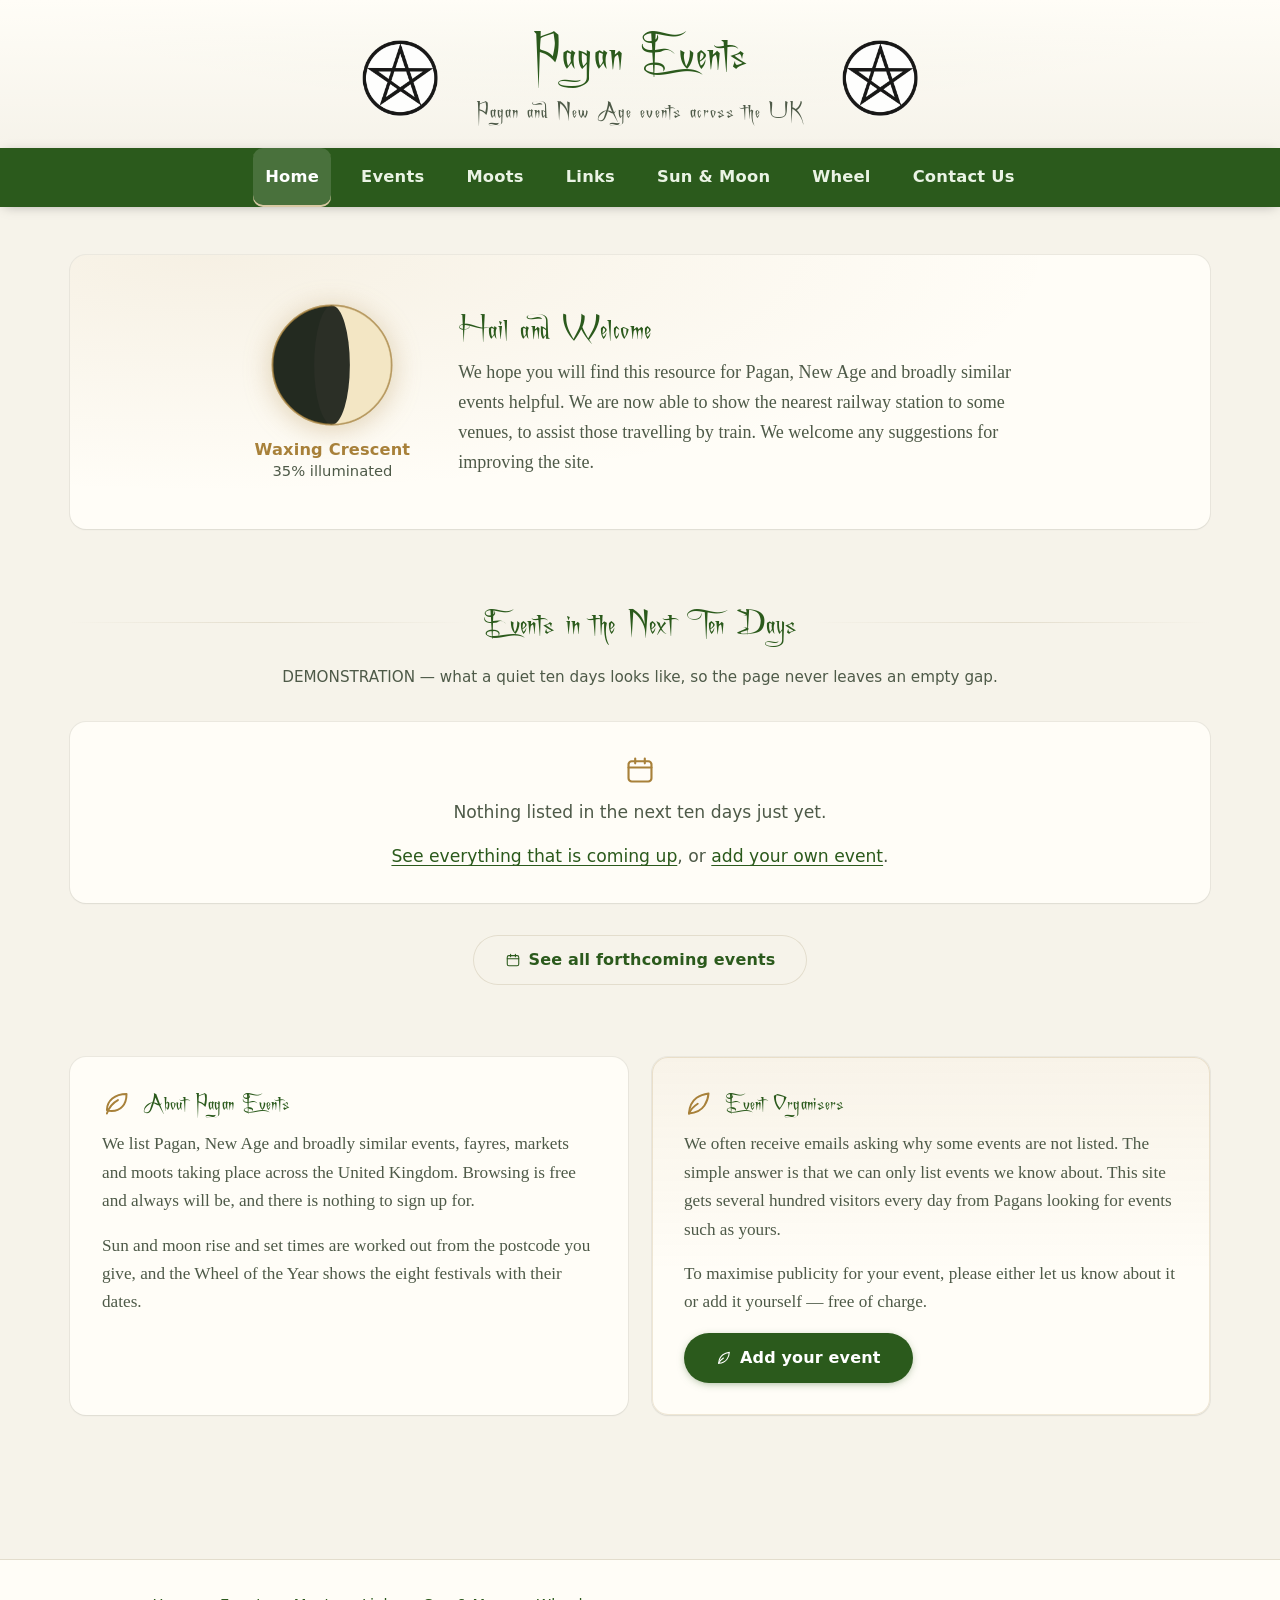
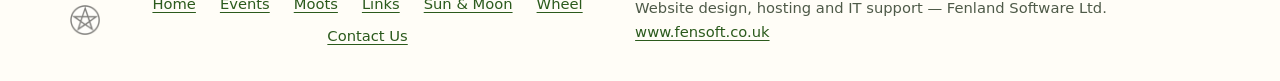
<file: home-empty-example.html>
<!DOCTYPE html>
<html lang="en-GB">
<head>
<meta charset="utf-8">
<!-- Without this line a phone pretends to be a 980px desktop and shrinks the
     whole page. It is the single most important fix for the current site. -->
<meta name="viewport" content="width=device-width, initial-scale=1">
<title>Pagan Events (quiet week example) — Pagan and New Age events across the UK</title>
<meta name="description" content="Pagan, New Age and alternative events, fayres, markets and moots across the United Kingdom. Free to list, free to browse.">
<meta name="keywords" content="Folk, Festival, Pagan, Events, Moots, Fayres, Fairs, Craft, Markets, New Age, Wicca, Witchcraft, Druidism">
<meta name="theme-color" content="#2b5a1c">
<link rel="icon" href="assets/img/logo.png" sizes="128x128" type="image/png">
<link rel="stylesheet" href="assets/css/pagan.css">
</head>
<body>

<a class="skip-link" href="#main">Skip to content</a>

<!-- ==========================================================================
     Icon sprite. One copy per page, hidden. Icons are then used with
     <svg class="icon"><use href="#i-pin"></use></svg> — no icon font,
     no extra HTTP request, and they inherit the surrounding text colour.
     ========================================================================== -->
<svg xmlns="http://www.w3.org/2000/svg" style="display:none" aria-hidden="true">
  <symbol id="i-pin" viewBox="0 0 24 24">
    <path d="M12 21s7-5.6 7-11a7 7 0 1 0-14 0c0 5.4 7 11 7 11Z"/>
    <circle cx="12" cy="10" r="2.6"/>
  </symbol>
  <symbol id="i-clock" viewBox="0 0 24 24">
    <circle cx="12" cy="12" r="8.6"/><path d="M12 7.2V12l3.1 1.9"/>
  </symbol>
  <symbol id="i-cal" viewBox="0 0 24 24">
    <rect x="3.4" y="5.4" width="17.2" height="15.2" rx="2.4"/>
    <path d="M3.4 10.1h17.2M8.4 3.4v3.6M15.6 3.4v3.6"/>
  </symbol>
  <symbol id="i-quill" viewBox="0 0 24 24">
    <path d="M4 20c6.6-.6 10.4-3.2 12.7-6.6C19 10 19.8 6.4 20 3.6c-2.9.4-6.6 1.3-9.7 3.6C6.9 9.7 4.5 13.6 4 20Z"/>
    <path d="M4 20c1.6-3.4 4-6 7.2-8"/>
  </symbol>
  <symbol id="i-leaf" viewBox="0 0 24 24">
    <path d="M20 4c0 9-5.2 14-12 14-1.6 0-3-.3-4-.8C4 9.6 10.4 4 20 4Z"/>
    <path d="M4 20c1.4-4.6 4.6-8.6 9-11"/>
  </symbol>
  <symbol id="i-menu" viewBox="0 0 24 24"><path d="M3.6 6.8h16.8M3.6 12h16.8M3.6 17.2h16.8"/></symbol>
  <symbol id="i-close" viewBox="0 0 24 24"><path d="M6 6l12 12M18 6 6 18"/></symbol>
  <symbol id="i-mail" viewBox="0 0 24 24">
    <rect x="2.8" y="5" width="18.4" height="14" rx="2.4"/><path d="m3.4 7.2 8.6 6 8.6-6"/>
  </symbol>
  <symbol id="i-alert" viewBox="0 0 24 24">
    <circle cx="12" cy="12" r="8.6"/><path d="M12 7.6v5M12 16.2h.01"/>
  </symbol>
</svg>

<!-- ==========================================================================
     MASTHEAD  —  identical on every page
     ========================================================================== -->
<header class="masthead">
  <div class="shell masthead__inner">
    <img class="masthead__mark" src="assets/img/logo.png" width="128" height="128" alt="">
    <div class="masthead__titles">
      <h1 class="masthead__title"><a href="index.html">Pagan Events</a></h1>
      <!-- PHP: the page's own sub-title goes here -->
      <p class="masthead__strap">Pagan and New Age events across the UK</p>
    </div>
    <img class="masthead__mark masthead__mark--dup" src="assets/img/logo.png" width="128" height="128" alt="">
  </div>
</header>

<!-- ==========================================================================
     NAVIGATION  —  identical on every page except for aria-current
     ========================================================================== -->
<nav class="nav" data-nav aria-label="Main">
  <div class="shell nav__bar">
    <button class="nav__toggle" type="button" data-nav-toggle
            aria-expanded="true" aria-controls="nav-panel" hidden>
      <svg class="icon icon--open"  aria-hidden="true"><use href="#i-menu"></use></svg>
      <svg class="icon icon--close" aria-hidden="true"><use href="#i-close"></use></svg>
      Menu
    </button>
    <div class="nav__panel" id="nav-panel">
      <div>
        <ul class="nav__list">
          <!-- PHP: add aria-current="page" to whichever one is current -->
          <li><a href="index.html" aria-current="page">Home</a></li>
          <li><a href="#">Events</a></li>
          <li><a href="#">Moots</a></li>
          <li><a href="#" title="Websites that may be of interest.">Links</a></li>
          <li><a href="#" title="Sun and Moon data.">Sun &amp; Moon</a></li>
          <li><a href="#" title="Wheel of the Year.">Wheel</a></li>
          <li><a href="contact.html">Contact Us</a></li>
        </ul>
      </div>
    </div>
  </div>
</nav>

<main class="page" id="main">
  <div class="shell">

    <!-- ======================================================================
         WELCOME + MOON PHASE
         ====================================================================== -->
    <section class="section" aria-labelledby="welcome-h">
      <div class="welcome">

        <!-- The moon is drawn, not photographed: no image to load and it is
             correct for every phase. The template writes two things —
             the class (crescent/gibbous, plus waning to mirror it) and the
             rx of the terminator ellipse. See TEMPLATE-NOTES.txt. -->
        <div class="moondial">
          <svg class="moon moon--crescent" viewBox="-50 -50 100 100" role="img"
               aria-labelledby="moon-alt">
            <title id="moon-alt">Waxing crescent moon, 35% illuminated</title>
            <circle class="moon__disc" r="48"/>
            <path   class="moon__lit"  d="M0,-48 A48,48 0 0 1 0,48 Z"/>
            <ellipse class="moon__term" rx="14.4" ry="48"/>
            <circle class="moon__ring" r="48"/>
          </svg>
          <p class="moondial__caption">
            <strong>Waxing Crescent</strong>
            35% illuminated
          </p>
        </div>

        <div>
          <h2 class="welcome__greeting" id="welcome-h">Hail and Welcome</h2>
          <p class="welcome__lede">
            We hope you will find this resource for Pagan, New Age and broadly
            similar events helpful. We are now able to show the nearest railway
            station to some venues, to assist those travelling by train. We
            welcome any suggestions for improving the site.
          </p>
        </div>

      </div>
    </section>

    <!-- ======================================================================
         EVENTS IN THE NEXT TEN DAYS
         ====================================================================== -->
    <section class="section" aria-labelledby="upcoming-h">
      <div class="section__head">
        <h2 id="upcoming-h">Events in the Next Ten Days</h2>
        <p class="section__note">DEMONSTRATION &mdash; what a quiet ten days looks like, so the page never leaves an empty gap.</p>
      </div>

      <!-- PHP: foreach ($events as $e) { ... }  One <li> per row. -->
      <div class="events-empty">
        <svg class="icon" aria-hidden="true"><use href="#i-cal"></use></svg>
        <p>Nothing listed in the next ten days just yet.</p>
        <p><a href="#">See everything that is coming up</a>, or <a href="#">add your own event</a>.</p>
      </div>

      <!-- If the loop produced nothing at all, print this instead. Ten quiet
           days in January should not leave a hole in the page:

           <div class="events-empty">
             <svg class="icon" aria-hidden="true"><use href="#i-cal"></use></svg>
             <p>Nothing listed in the next ten days just yet.</p>
             <p><a href="/events/list/0">See everything that is coming up</a>,
                or <a href="/events/input">add your own event</a>.</p>
           </div>
      -->

      <p class="events-more">
        <a class="btn btn--quiet" href="#">
          <svg class="icon" aria-hidden="true"><use href="#i-cal"></use></svg>
          See all forthcoming events
        </a>
      </p>
    </section>

    <!-- ======================================================================
         PANELS
         ====================================================================== -->
    <section class="section" aria-label="About this site">
      <div class="panels">

        <div class="panel">
          <h3>
            <svg class="icon" aria-hidden="true"><use href="#i-leaf"></use></svg>
            About Pagan Events
          </h3>
          <p>
            We list Pagan, New Age and broadly similar events, fayres, markets
            and moots taking place across the United Kingdom. Browsing is free
            and always will be, and there is nothing to sign up for.
          </p>
          <p>
            Sun and moon rise and set times are worked out from the postcode you
            give, and the Wheel of the Year shows the eight festivals with their
            dates.
          </p>
        </div>

        <div class="panel panel--accent">
          <h3>
            <svg class="icon" aria-hidden="true"><use href="#i-quill"></use></svg>
            Event Organisers
          </h3>
          <p>
            We often receive emails asking why some events are not listed. The
            simple answer is that we can only list events we know about. This
            site gets several hundred visitors every day from Pagans looking for
            events such as yours.
          </p>
          <p>
            To maximise publicity for your event, please either let us know
            about it or add it yourself — free of charge.
          </p>
          <p>
            <a class="btn btn--primary" href="#">
              <svg class="icon" aria-hidden="true"><use href="#i-quill"></use></svg>
              Add your event
            </a>
          </p>
        </div>

      </div>
    </section>

  </div>
</main>

<!-- ==========================================================================
     FOOTER  —  identical on every page
     ========================================================================== -->
<footer class="footer">
  <div class="shell footer__inner">
    <img class="footer__mark" src="assets/img/logo.png" width="128" height="128" alt="">
    <ul class="footer__links">
      <li><a href="index.html">Home</a></li>
      <li><a href="#">Events</a></li>
      <li><a href="#">Moots</a></li>
      <li><a href="#">Links</a></li>
      <li><a href="#">Sun &amp; Moon</a></li>
      <li><a href="#">Wheel</a></li>
      <li><a href="contact.html">Contact Us</a></li>
    </ul>
    <p>
      Website design, hosting and IT support &mdash; Fenland Software Ltd.
      <a href="https://www.fensoft.co.uk" rel="external noopener" target="_blank">www.fensoft.co.uk</a>
    </p>
  </div>
</footer>

<script src="assets/js/pagan.js"></script>
</body>
</html>
</file>
<file: assets/css/pagan.css>
/* ==========================================================================
   Pagan Events — stylesheet
   Fenland Software Ltd / pagan-events.org.uk
   Written to be dropped straight into your existing PHP templates.
   Nothing here depends on a framework or a build step.
   ========================================================================== */

/* --------------------------------------------------------------------------
   1. Display face — your existing Achafexp, served locally.
   Point the src at /ajax/achafexp.ttf on the live site if you prefer.
   -------------------------------------------------------------------------- */
@font-face {
  font-family: "Achafexp";
  src: url("../fonts/achafexp.ttf") format("truetype");
  font-display: swap;
}

/* --------------------------------------------------------------------------
   2. Design tokens
   Change a value here and it changes everywhere. No hunting through markup.
   -------------------------------------------------------------------------- */
:root {
  /* Greens carried over from the current site, deepened so text sits
     comfortably on them at the contrast levels WCAG asks for. */
  --moss:        #3e7d29;   /* your existing menu green */
  --moss-deep:   #2b5a1c;
  --moss-dark:   #16301b;
  --leaf:        #6aa84f;
  --leaf-bright: #80ff80;   /* your existing page green, now an accent only */

  /* Warm neutrals — parchment rather than office-grey */
  --parchment:   #f6f3ea;
  --card:        #fffdf7;
  --rule:        #e3ddcd;

  /* Ink */
  --ink:         #1c2419;
  --ink-soft:    #4e5a48;
  --ink-faint:   #78826f;

  /* Accent for dates, moon, small flourishes */
  --gold:        #a8813a;
  --gold-soft:   #d9c9a3;

  --danger:      #9c2f2f;

  /* Surfaces */
  --bg:          var(--parchment);
  --surface:     var(--card);
  --hairline:    var(--rule);

  /* Spacing scale */
  --s-1: 0.25rem;
  --s-2: 0.5rem;
  --s-3: 0.75rem;
  --s-4: 1rem;
  --s-5: 1.5rem;
  --s-6: 2rem;
  --s-7: 3rem;
  --s-8: 4.5rem;

  --radius:    10px;
  --radius-lg: 16px;

  /* Soft depth, no hard 1px boxes */
  --lift-1: 0 1px 2px rgba(28, 36, 25, .06), 0 0 0 1px rgba(28, 36, 25, .05);
  --lift-2: 0 6px 20px -8px rgba(28, 36, 25, .22), 0 0 0 1px rgba(28, 36, 25, .06);

  /* Motion — one place to slow it all down or turn it off */
  --ease: cubic-bezier(.32, .72, .34, 1);
  --fast: 140ms;
  --slow: 320ms;

  --measure: 66ch;      /* comfortable reading width */
  --shell:   1140px;    /* page max width */

  /* Type stacks.
     --display is Achafexp, your existing decorative face. It is gorgeous at
     large sizes and turns to spider-web at small ones, so it is deliberately
     restricted to the masthead and section headings. Everything a visitor has
     to actually read or click uses --body or --ui.
     To put Achafexp back on the menu and buttons, change --ui to var(--display). */
  --display: "Achafexp", "Iowan Old Style", Georgia, serif;
  --body:    "Iowan Old Style", "Palatino Linotype", Palatino, Georgia, serif;
  --ui:      system-ui, -apple-system, "Segoe UI", Roboto, "Helvetica Neue", Arial, sans-serif;
}

/* Dark mode. Optional — delete this block if you would rather not offer it.
   It follows the visitor's own operating system setting. */
@media (prefers-color-scheme: dark) {
  :root {
    --bg:       #12160f;
    --surface:  #1a2016;
    --hairline: #2f3a29;
    --ink:      #e8e6dc;
    --ink-soft: #b3bdaa;
    --ink-faint:#8a957f;
    --moss:     #6aa84f;
    --moss-deep:#4e8438;
    --gold:     #d3ab63;
    --gold-soft:#4a3f27;
    --lift-1: 0 1px 2px rgba(0,0,0,.4), 0 0 0 1px rgba(255,255,255,.05);
    --lift-2: 0 8px 24px -10px rgba(0,0,0,.6), 0 0 0 1px rgba(255,255,255,.06);
  }
}

/* --------------------------------------------------------------------------
   3. Reset / base
   -------------------------------------------------------------------------- */
*, *::before, *::after { box-sizing: border-box; }

html {
  -webkit-text-size-adjust: 100%;
  scroll-behavior: smooth;
}

@media (prefers-reduced-motion: reduce) {
  html { scroll-behavior: auto; }
  *, *::before, *::after {
    animation-duration: .01ms !important;
    transition-duration: .01ms !important;
  }
}

body {
  margin: 0;
  background: var(--bg);
  color: var(--ink);
  font-family: var(--body);
  font-size: clamp(1rem, 0.96rem + 0.2vw, 1.075rem);
  line-height: 1.65;
  min-height: 100vh;
  display: flex;
  flex-direction: column;
  /* A faint parchment tint towards the top. Cheap, no image request. */
  background-image:
    radial-gradient(1200px 420px at 50% -180px, rgba(62,125,41,.14), transparent 70%);
  background-repeat: no-repeat;
}

img { max-width: 100%; height: auto; display: block; }

h1, h2, h3, h4 {
  font-family: var(--display);
  font-weight: 400;
  line-height: 1.15;
  color: var(--ink);
  margin: 0 0 var(--s-3);
  letter-spacing: .01em;
}

/* Fluid type. clamp() gives a sensible minimum on a phone and a sensible
   maximum on a 27" monitor — which raw vw units cannot do. */
h1 { font-size: clamp(2.1rem, 1.5rem + 3vw,   3.6rem); }
h2 { font-size: clamp(1.6rem, 1.3rem + 1.6vw, 2.4rem); }
h3 { font-size: clamp(1.25rem, 1.1rem + 0.9vw, 1.6rem); }
h4 { font-size: clamp(1.05rem, 1rem + 0.4vw,  1.25rem); }

/* Only the big headings wear the decorative face. */
h3, h4 { font-family: var(--ui); font-weight: 600; letter-spacing: 0; }
.panel h3 { font-family: var(--display); font-weight: 400; letter-spacing: .01em; }

p { margin: 0 0 var(--s-4); }
p:last-child { margin-bottom: 0; }

a { color: var(--moss-deep); text-underline-offset: .18em; }
a:hover { color: var(--moss); }
@media (prefers-color-scheme: dark) { a { color: var(--leaf); } }

/* One visible focus ring for everything, keyboard users included. */
:focus-visible {
  outline: 3px solid var(--gold);
  outline-offset: 3px;
  border-radius: 4px;
}

.shell {
  width: min(100% - 2rem, var(--shell));
  margin-inline: auto;
}

/* Screen-reader-only text */
.sr-only {
  position: absolute; width: 1px; height: 1px;
  padding: 0; margin: -1px; overflow: hidden;
  clip: rect(0 0 0 0); white-space: nowrap; border: 0;
}

.skip-link {
  position: absolute; left: var(--s-4); top: -4rem;
  z-index: 100;
  background: var(--moss-deep); color: #fff;
  padding: var(--s-3) var(--s-5);
  border-radius: 0 0 var(--radius) var(--radius);
  text-decoration: none;
  transition: top var(--fast) var(--ease);
}
.skip-link:focus { top: 0; color: #fff; }

/* --------------------------------------------------------------------------
   4. Icons — one inline SVG sprite, no icon font, no external requests
   -------------------------------------------------------------------------- */
.icon {
  width: 1em; height: 1em;
  fill: none;
  stroke: currentColor;
  stroke-width: 1.6;
  stroke-linecap: round;
  stroke-linejoin: round;
  flex: none;
  vertical-align: -0.125em;
}

/* --------------------------------------------------------------------------
   5. Masthead
   -------------------------------------------------------------------------- */
.masthead {
  background: linear-gradient(180deg, var(--surface), transparent);
  padding: var(--s-5) 0 var(--s-4);
}

.masthead__inner {
  display: flex;
  align-items: center;
  justify-content: center;
  gap: clamp(var(--s-4), 3vw, var(--s-7));
}

.masthead__mark {
  width: clamp(48px, 7vw, 76px);
  opacity: .9;
  filter: drop-shadow(0 1px 0 rgba(255,255,255,.5));
}
@media (prefers-color-scheme: dark) {
  .masthead__mark { filter: invert(1) opacity(.75); }
}
/* On a phone one pentagram is plenty. */
.masthead__mark--dup { display: none; }
@media (min-width: 700px) { .masthead__mark--dup { display: block; } }

.masthead__titles { text-align: center; }

.masthead__title {
  margin: 0;
  line-height: 1;
  color: var(--moss-deep);
}
@media (prefers-color-scheme: dark) { .masthead__title { color: var(--leaf); } }

.masthead__title a { color: inherit; text-decoration: none; }

.masthead__strap {
  margin: var(--s-2) 0 0;
  font-family: var(--display);
  font-size: clamp(1.05rem, .9rem + .9vw, 1.6rem);
  color: var(--ink-soft);
  letter-spacing: .04em;
}

/* --------------------------------------------------------------------------
   6. Navigation
   Desktop: a single row. Phone: a disclosure button.
   -------------------------------------------------------------------------- */
.nav {
  position: sticky;
  top: 0;
  z-index: 40;
  background: var(--moss-deep);
  box-shadow: 0 2px 12px -4px rgba(0,0,0,.35);
}

.nav__bar {
  display: flex;
  align-items: center;
  justify-content: space-between;
  gap: var(--s-4);
  min-height: 52px;
}

.nav__toggle {
  display: inline-flex;
  align-items: center;
  gap: var(--s-2);
  margin-inline-start: auto;
  background: transparent;
  border: 0;
  color: #fff;
  font: inherit;
  font-family: var(--ui);
  font-size: 1.02rem;
  font-weight: 600;
  padding: var(--s-3) var(--s-2);
  cursor: pointer;
}
.nav__toggle .icon { width: 1.4em; height: 1.4em; stroke-width: 1.8; }
.nav__toggle .icon--close { display: none; }
.nav__toggle[aria-expanded="true"] .icon--open  { display: none; }
.nav__toggle[aria-expanded="true"] .icon--close { display: block; }

.nav__list {
  list-style: none;
  margin: 0;
  padding: 0;
  display: flex;
  flex-direction: column;
}

.nav__list a {
  display: block;
  padding: var(--s-3) var(--s-2);
  color: #eaf3e4;
  text-decoration: none;
  font-family: var(--ui);
  font-size: 1.02rem;
  font-weight: 600;
  letter-spacing: .015em;
  border-radius: var(--radius);
  transition: background var(--fast) var(--ease), color var(--fast) var(--ease);
}
.nav__list a:hover { background: rgba(255,255,255,.12); color: #fff; }

/* Current page marker */
.nav__list a[aria-current="page"] {
  color: #fff;
  background: rgba(255,255,255,.14);
  box-shadow: inset 0 -2px 0 var(--gold-soft);
}

/* --- phone: collapsed panel --- */
@media (max-width: 819px) {
  .nav__panel {
    display: grid;
    grid-template-rows: 0fr;
    transition: grid-template-rows var(--slow) var(--ease);
    width: 100%;
  }
  .nav__panel > div { overflow: hidden; }
  .nav[data-open="true"] .nav__panel { grid-template-rows: 1fr; }
  .nav__list { padding: var(--s-2) 0 var(--s-4); gap: 2px; }
  .nav__bar { flex-wrap: wrap; }
}

/* --- desktop: always visible row, no JS involved --- */
@media (min-width: 820px) {
  .nav__toggle { display: none; }
  .nav__panel  { width: 100%; }
  .nav__panel > div { overflow: visible; }
  .nav__list {
    flex-direction: row;
    justify-content: center;
    flex-wrap: wrap;
    gap: clamp(var(--s-2), 1.4vw, var(--s-5));
  }
  .nav__list a { padding: var(--s-4) var(--s-3); }
}

/* --------------------------------------------------------------------------
   7. Page body
   -------------------------------------------------------------------------- */
.page { flex: 1 0 auto; padding: var(--s-7) 0 var(--s-8); }

.section + .section { margin-top: var(--s-8); }

.section__head { text-align: center; margin-bottom: var(--s-6); }

/* A rule with the section title sitting in it, rather than a hard border */
.section__head h2 {
  display: inline-flex;
  align-items: center;
  gap: var(--s-4);
  width: 100%;
  color: var(--moss-deep);
}
@media (prefers-color-scheme: dark) { .section__head h2 { color: var(--leaf); } }
.section__head h2::before,
.section__head h2::after {
  content: "";
  flex: 1;
  height: 1px;
  background: linear-gradient(90deg, transparent, var(--hairline), transparent);
}

.section__note {
  font-family: var(--ui);
  color: var(--ink-soft);
  font-size: .95rem;
  margin-top: var(--s-2);
}

/* --------------------------------------------------------------------------
   8. Welcome / moon panel
   -------------------------------------------------------------------------- */
.welcome {
  display: grid;
  gap: var(--s-5);
  align-items: center;
  grid-template-columns: 1fr;
  text-align: center;
  background:
    radial-gradient(120% 140% at 12% 0%, rgba(168,129,58,.10), transparent 62%),
    var(--surface);
  border-radius: var(--radius-lg);
  padding: clamp(var(--s-5), 4vw, var(--s-7));
  box-shadow: var(--lift-1);
}
@media (min-width: 760px) {
  .welcome {
    /* The text column is capped at a readable measure, so on a wide screen
       the pair sits centred rather than stranding the moon on the far left. */
    grid-template-columns: auto minmax(0, var(--measure));
    justify-content: center;
    text-align: start;
    gap: clamp(var(--s-5), 4vw, var(--s-7));
  }
}

.welcome__greeting { margin-bottom: var(--s-2); color: var(--moss-deep); }
@media (prefers-color-scheme: dark) { .welcome__greeting { color: var(--leaf); } }

.welcome__lede {
  color: var(--ink-soft);
  max-width: var(--measure);
  font-size: 1.05em;
}

/* --- the moon --- */
.moondial {
  display: flex;
  flex-direction: column;
  align-items: center;
  gap: var(--s-3);
  justify-self: center;
}

.moon {
  width: clamp(84px, 12vw, 124px);
  height: auto;
  filter: drop-shadow(0 4px 14px rgba(168,129,58,.35));
}
.moon__disc  { fill: #232a20; stroke: rgba(168,129,58,.45); stroke-width: 1.5; }
.moon__lit   { fill: #f3e6c4; }
/* The unlit limb needs an edge or it reads as a hole in the page. */
.moon__ring  { fill: none; stroke: rgba(168,129,58,.5); stroke-width: 1.5; }
/* Waxing/waning is a mirror, so one shape serves both. */
.moon--waning { transform: scaleX(-1); }
/* The terminator ellipse is dark for a crescent, lit for a gibbous.
   Its rx is written by the template — see TEMPLATE-NOTES.txt */
.moon--crescent .moon__term { fill: #2b2f26; }
.moon--gibbous  .moon__term { fill: #f3e6c4; }

.moondial__caption {
  font-family: var(--ui);
  font-size: .92rem;
  color: var(--ink-soft);
  text-align: center;
  line-height: 1.35;
}
.moondial__caption strong {
  display: block;
  font-weight: 600;
  color: var(--gold);
  font-size: 1.1em;
  letter-spacing: .01em;
  line-height: 1.3;
  margin-bottom: 1px;
}

/* --------------------------------------------------------------------------
   9. Event cards
   -------------------------------------------------------------------------- */
.events {
  list-style: none;
  margin: 0;
  padding: 0;
  display: grid;
  gap: var(--s-4);
  grid-template-columns: 1fr;
}
@media (min-width: 680px)  { .events { grid-template-columns: repeat(2, 1fr); } }
@media (min-width: 1000px) { .events { grid-template-columns: repeat(3, 1fr); } }

.event {
  position: relative;
  display: flex;
  gap: var(--s-4);
  background: var(--surface);
  border-radius: var(--radius-lg);
  padding: var(--s-4);
  box-shadow: var(--lift-1);
  transition: box-shadow var(--slow) var(--ease), transform var(--slow) var(--ease);
}
.event:hover,
.event:focus-within {
  box-shadow: var(--lift-2);
  transform: translateY(-2px);
}

/* Date tablet */
.event__date {
  flex: none;
  width: 4.1rem;
  text-align: center;
  padding: var(--s-2) 0 var(--s-3);
  border-radius: var(--radius);
  background:
    linear-gradient(180deg, var(--moss-deep), var(--moss));
  color: #fff;
  align-self: flex-start;
  box-shadow: inset 0 -2px 0 rgba(0,0,0,.15);
}
.event__dow {
  display: block;
  font-size: .68rem;
  letter-spacing: .14em;
  text-transform: uppercase;
  opacity: .82;
}
.event__day {
  display: block;
  font-family: var(--ui);
  font-weight: 600;
  font-size: 1.7rem;
  line-height: 1.1;
  font-variant-numeric: tabular-nums;
}
.event__mon {
  display: block;
  font-size: .78rem;
  letter-spacing: .1em;
  text-transform: uppercase;
  opacity: .92;
}

.event__body { min-width: 0; }

.event__title {
  margin: 0 0 var(--s-2);
  font-size: 1.2rem;
  line-height: 1.2;
}
.event__title a {
  color: inherit;
  text-decoration: none;
}
/* Whole card clickable, but only the title is a real link — so the
   keyboard tab order and the status bar URL both stay honest. */
.event__title a::after {
  content: "";
  position: absolute;
  inset: 0;
  border-radius: var(--radius-lg);
}
.event__title a:hover { color: var(--moss-deep); text-decoration: underline; }
@media (prefers-color-scheme: dark) { .event__title a:hover { color: var(--leaf); } }

.event__meta {
  font-family: var(--ui);
  list-style: none;
  margin: 0;
  padding: 0;
  display: flex;
  flex-direction: column;
  gap: var(--s-1);
  color: var(--ink-soft);
  font-size: .92rem;
}
.event__meta li {
  display: flex;
  align-items: flex-start;
  gap: var(--s-2);
}
.event__meta .icon { margin-top: .28em; color: var(--gold); }

/* Nothing on. Never leave a blank space where a list should be. */
.events-empty {
  font-family: var(--ui);
  background: var(--surface);
  border-radius: var(--radius-lg);
  box-shadow: var(--lift-1);
  padding: var(--s-6);
  text-align: center;
  color: var(--ink-soft);
}
.events-empty .icon {
  width: 2rem; height: 2rem;
  color: var(--gold);
  margin: 0 auto var(--s-3);
  display: block;
}

.events-more { text-align: center; margin-top: var(--s-6); }

/* --------------------------------------------------------------------------
   10. Buttons
   -------------------------------------------------------------------------- */
.btn {
  display: inline-flex;
  align-items: center;
  justify-content: center;
  gap: var(--s-2);
  font-family: var(--ui);
  font-weight: 600;
  font-size: 1rem;
  letter-spacing: .01em;
  padding: var(--s-3) var(--s-6);
  border-radius: 999px;
  border: 0;
  text-decoration: none;
  cursor: pointer;
  transition: transform var(--fast) var(--ease),
              box-shadow var(--fast) var(--ease),
              background var(--fast) var(--ease);
  min-height: 44px;              /* comfortable thumb target */
}
.btn:active { transform: translateY(1px); }

.btn--primary {
  background: var(--moss-deep);
  color: #fff;
  box-shadow: 0 2px 10px -3px rgba(43,90,28,.6);
}
.btn--primary:hover { background: var(--moss); color: #fff; }

.btn--quiet {
  background: transparent;
  color: var(--moss-deep);
  box-shadow: inset 0 0 0 1px var(--hairline);
}
.btn--quiet:hover { background: rgba(62,125,41,.08); color: var(--moss-deep); }
@media (prefers-color-scheme: dark) {
  .btn--quiet { color: var(--leaf); }
  .btn--quiet:hover { color: var(--leaf); }
}

.btn[disabled] { opacity: .45; cursor: not-allowed; }
.btn[disabled]:active { transform: none; }

/* --- the "Sending…" state ------------------------------------------------
   Applied the instant the button is pressed, before the server is involved. */
.btn__spinner { display: none; }

.btn.is-sending { cursor: progress; }
.btn.is-sending:active { transform: none; }
/* Swap the envelope for a spinner rather than showing both. */
.btn.is-sending .icon--send { display: none; }
.btn.is-sending .btn__spinner {
  display: block;
  width: 1em;
  height: 1em;
  flex: none;
  border-radius: 50%;
  border: 2px solid rgba(255,255,255,.35);
  border-top-color: #fff;
  animation: btn-spin 620ms linear infinite;
}

@keyframes btn-spin { to { transform: rotate(360deg); } }

/* Reduced-motion visitors get a steady pulse instead of a spin. The global
   reduce rule kills the duration, so it needs its own treatment. */
@media (prefers-reduced-motion: reduce) {
  .btn.is-sending .btn__spinner {
    animation: none;
    border-top-color: rgba(255,255,255,.9);
  }
}

/* --- confirmation panel ------------------------------------------------- */
.confirm {
  background: var(--surface);
  border-radius: var(--radius-lg);
  box-shadow: var(--lift-1);
  padding: clamp(var(--s-6), 5vw, var(--s-8)) clamp(var(--s-5), 4vw, var(--s-7));
  max-width: 42rem;
  margin-inline: auto;
  text-align: center;
}

.confirm__seal {
  width: clamp(64px, 9vw, 88px);
  height: auto;
  margin: 0 auto var(--s-5);
  color: var(--moss);
}
.confirm__seal circle,
.confirm__seal path { vector-effect: non-scaling-stroke; }

.confirm h2 { color: var(--moss-deep); margin-bottom: var(--s-4); }
@media (prefers-color-scheme: dark) { .confirm h2 { color: var(--leaf); } }

.confirm__lede {
  color: var(--ink-soft);
  max-width: 46ch;
  margin-inline: auto;
}

/* The visitor's own words, echoed back. Proof it is not a blind "thanks". */
.confirm__receipt {
  font-family: var(--ui);
  text-align: start;
  margin: var(--s-6) auto 0;
  padding: var(--s-5);
  background: var(--bg);
  border-radius: var(--radius);
  box-shadow: inset 0 0 0 1px var(--hairline);
  font-size: .94rem;
}
.confirm__receipt dl {
  margin: 0;
  display: grid;
  gap: var(--s-2) var(--s-4);
  grid-template-columns: 1fr;
}
@media (min-width: 520px) {
  .confirm__receipt dl { grid-template-columns: auto 1fr; }
}
.confirm__receipt dt {
  color: var(--ink-faint);
  font-weight: 600;
}
.confirm__receipt dd {
  margin: 0 0 var(--s-3);
  color: var(--ink);
  overflow-wrap: anywhere;
}
@media (min-width: 520px) { .confirm__receipt dd { margin-bottom: var(--s-2); } }
.confirm__receipt dd:last-of-type { margin-bottom: 0; }
.confirm__receipt .quoted {
  white-space: pre-wrap;
  line-height: 1.55;
}

.confirm__actions {
  display: flex;
  flex-wrap: wrap;
  gap: var(--s-3);
  justify-content: center;
  margin-top: var(--s-6);
}
@media (max-width: 460px) {
  .confirm__actions { flex-direction: column; }
  .confirm__actions .btn { width: 100%; }
}

/* --------------------------------------------------------------------------
   11. Panels — welcome note, organiser call-out
   -------------------------------------------------------------------------- */
.panels {
  display: grid;
  gap: var(--s-5);
  grid-template-columns: 1fr;
}
@media (min-width: 860px) { .panels { grid-template-columns: 1fr 1fr; } }

.panel {
  background: var(--surface);
  border-radius: var(--radius-lg);
  padding: var(--s-6);
  box-shadow: var(--lift-1);
}
.panel h3 {
  color: var(--moss-deep);
  display: flex;
  align-items: center;
  gap: var(--s-3);
}
@media (prefers-color-scheme: dark) { .panel h3 { color: var(--leaf); } }
.panel h3 .icon { width: 1.15em; height: 1.15em; color: var(--gold); }
.panel p { color: var(--ink-soft); }

.panel--accent {
  background:
    linear-gradient(180deg, rgba(168,129,58,.08), transparent 60%),
    var(--surface);
  box-shadow: var(--lift-1), inset 0 0 0 1px rgba(168,129,58,.18);
}

/* --------------------------------------------------------------------------
   12. Forms  (contact page, event submission, sun & moon lookup)
   -------------------------------------------------------------------------- */
.form-card {
  background: var(--surface);
  border-radius: var(--radius-lg);
  box-shadow: var(--lift-1);
  padding: clamp(var(--s-5), 4vw, var(--s-7));
  max-width: 46rem;
  margin-inline: auto;
}

.field { margin-bottom: var(--s-5); }

.field > label {
  font-family: var(--ui);
  display: block;
  margin-bottom: var(--s-2);
  font-weight: 600;
  font-size: .95rem;
  letter-spacing: .01em;
  color: var(--ink);
}

.field .req { color: var(--danger); margin-left: .15em; }
@media (prefers-color-scheme: dark) { .field .req { color: #e08b8b; } }

.field .hint {
  font-family: var(--ui);
  display: block;
  margin-top: var(--s-2);
  font-size: .86rem;
  color: var(--ink-faint);
}

.field input[type="text"],
.field input[type="email"],
.field input[type="url"],
.field input[type="tel"],
.field input[type="date"],
.field select,
.field textarea {
  width: 100%;                  /* fills its container at every width */
  font: inherit;
  font-size: 1rem;              /* 16px stops iOS zooming on focus */
  color: var(--ink);
  background: var(--bg);
  padding: var(--s-3) var(--s-4);
  border: 0;
  border-radius: var(--radius);
  box-shadow: inset 0 0 0 1px var(--hairline);
  min-height: 44px;
  transition: box-shadow var(--fast) var(--ease), background var(--fast) var(--ease);
}
.field textarea { min-height: 11rem; resize: vertical; line-height: 1.6; }

.field input:hover, .field textarea:hover, .field select:hover {
  box-shadow: inset 0 0 0 1px var(--ink-faint);
}
.field input:focus, .field textarea:focus, .field select:focus {
  outline: none;
  background: var(--surface);
  box-shadow: inset 0 0 0 2px var(--moss), 0 0 0 3px rgba(62,125,41,.16);
}

/* Server-side validation errors — PHP adds .field--error and the message */
.field--error input,
.field--error textarea { box-shadow: inset 0 0 0 2px var(--danger); }
.field__error {
  display: flex;
  align-items: center;
  gap: var(--s-2);
  margin-top: var(--s-2);
  color: var(--danger);
  font-size: .9rem;
  font-weight: 600;
}
@media (prefers-color-scheme: dark) { .field__error { color: #e08b8b; } }

.counter {
  font-family: var(--ui);
  display: block;
  margin-top: var(--s-2);
  font-size: .84rem;
  color: var(--ink-faint);
  text-align: right;
  font-variant-numeric: tabular-nums;
}
.counter[data-state="warn"] { color: var(--gold); }
.counter[data-state="over"] { color: var(--danger); font-weight: 700; }

.form-actions {
  display: flex;
  flex-wrap: wrap;
  gap: var(--s-3);
  align-items: center;
  margin-top: var(--s-6);
  padding-top: var(--s-5);
  border-top: 1px solid var(--hairline);
}
.form-actions .spacer { flex: 1; }
@media (max-width: 520px) {
  .form-actions { flex-direction: column-reverse; align-items: stretch; }
  .form-actions .btn { width: 100%; }
  .form-actions .spacer { display: none; }
}

.form-note {
  font-family: var(--ui);
  color: var(--ink-faint);
  font-size: .9rem;
  margin-bottom: var(--s-5);
}

/* Flash messages */
.notice {
  font-family: var(--ui);
  display: flex;
  gap: var(--s-3);
  align-items: flex-start;
  padding: var(--s-4) var(--s-5);
  border-radius: var(--radius);
  margin-bottom: var(--s-5);
  font-size: .95rem;
}
.notice .icon { width: 1.25em; height: 1.25em; margin-top: .15em; }
.notice--info    { background: rgba(62,125,41,.1);  color: var(--moss-deep); }
.notice--warning { background: rgba(168,129,58,.14); color: #7a5c1f; }
.notice--error   { background: rgba(156,47,47,.1);   color: var(--danger); }
@media (prefers-color-scheme: dark) {
  .notice--info    { color: var(--leaf); }
  .notice--warning { color: var(--gold); }
  .notice--error   { color: #e08b8b; }
}

/* --------------------------------------------------------------------------
   13. Footer
   -------------------------------------------------------------------------- */
.footer {
  font-family: var(--ui);
  flex: none;
  margin-top: var(--s-8);
  padding: var(--s-6) 0;
  background: var(--surface);
  border-top: 1px solid var(--hairline);
  color: var(--ink-soft);
  font-size: .92rem;
}
.footer__inner {
  display: flex;
  flex-direction: column;
  gap: var(--s-4);
  align-items: center;
  text-align: center;
}
@media (min-width: 760px) {
  .footer__inner { flex-direction: row; justify-content: space-between; text-align: start; }
}
.footer__links {
  display: flex;
  flex-wrap: wrap;
  gap: var(--s-2) var(--s-5);
  list-style: none;
  margin: 0;
  padding: 0;
  justify-content: center;
}
.footer__mark { width: 30px; opacity: .5; }
@media (prefers-color-scheme: dark) { .footer__mark { filter: invert(1); } }

/* --------------------------------------------------------------------------
   14. Print — visitors do print event listings out
   -------------------------------------------------------------------------- */
@media print {
  .nav, .skip-link, .events-more, .btn { display: none !important; }
  body { background: #fff; color: #000; }
  .event, .panel, .form-card { box-shadow: none; border: 1px solid #ccc; }
  a[href^="/"]::after { content: " (pagan-events.org.uk" attr(href) ")"; font-size: .8em; }
}
</file>
